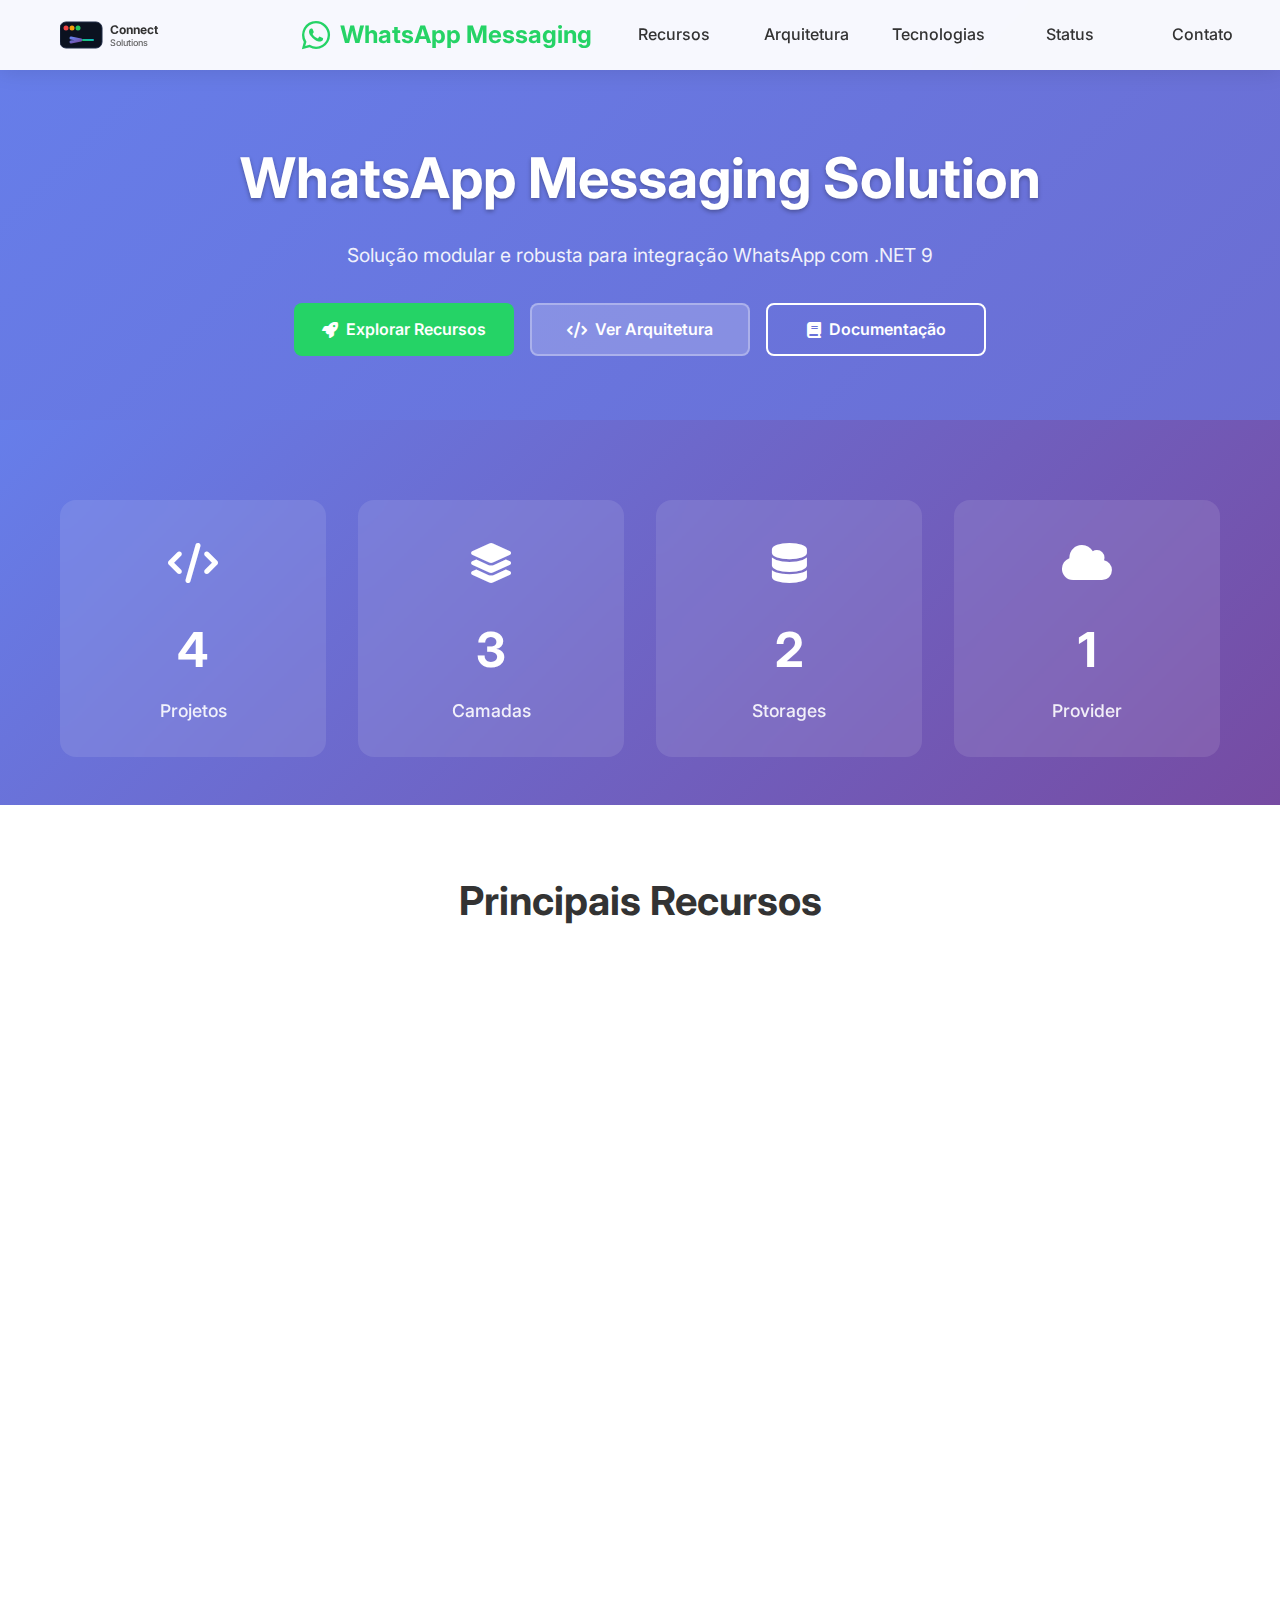
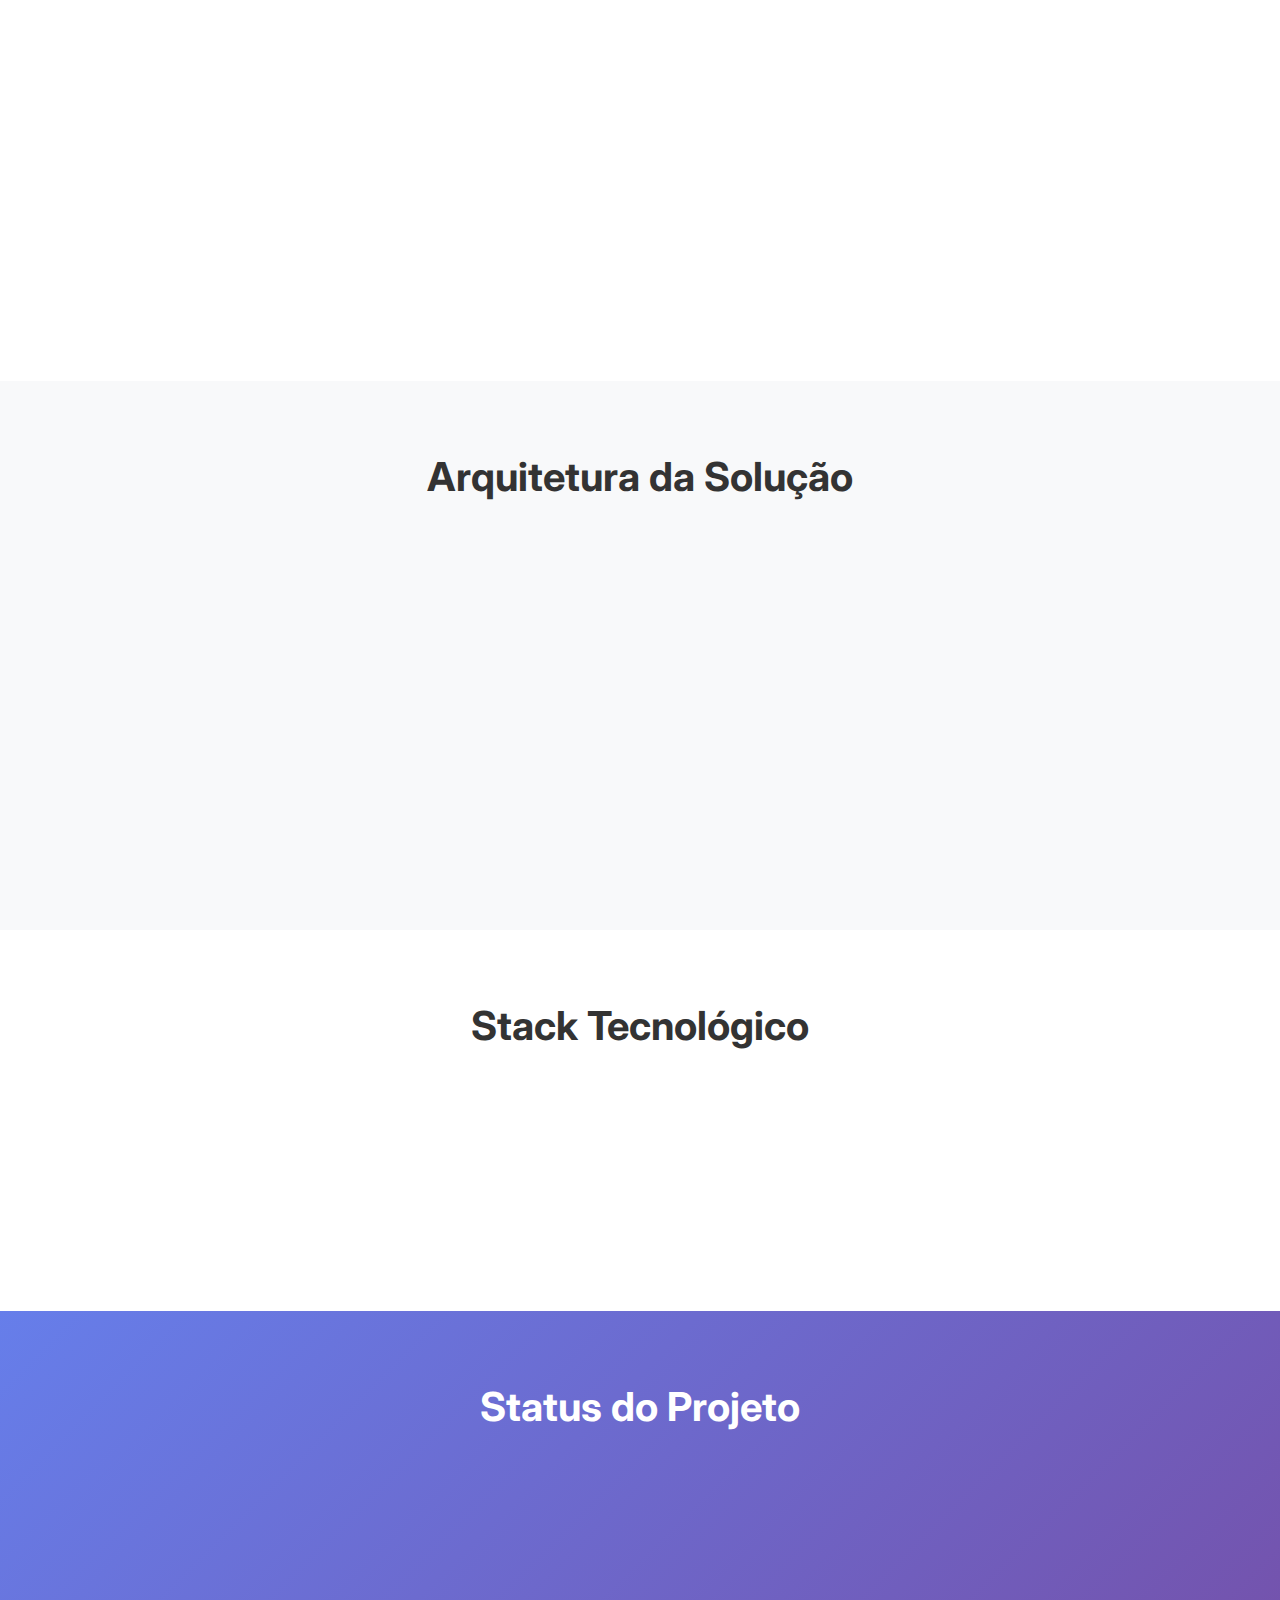
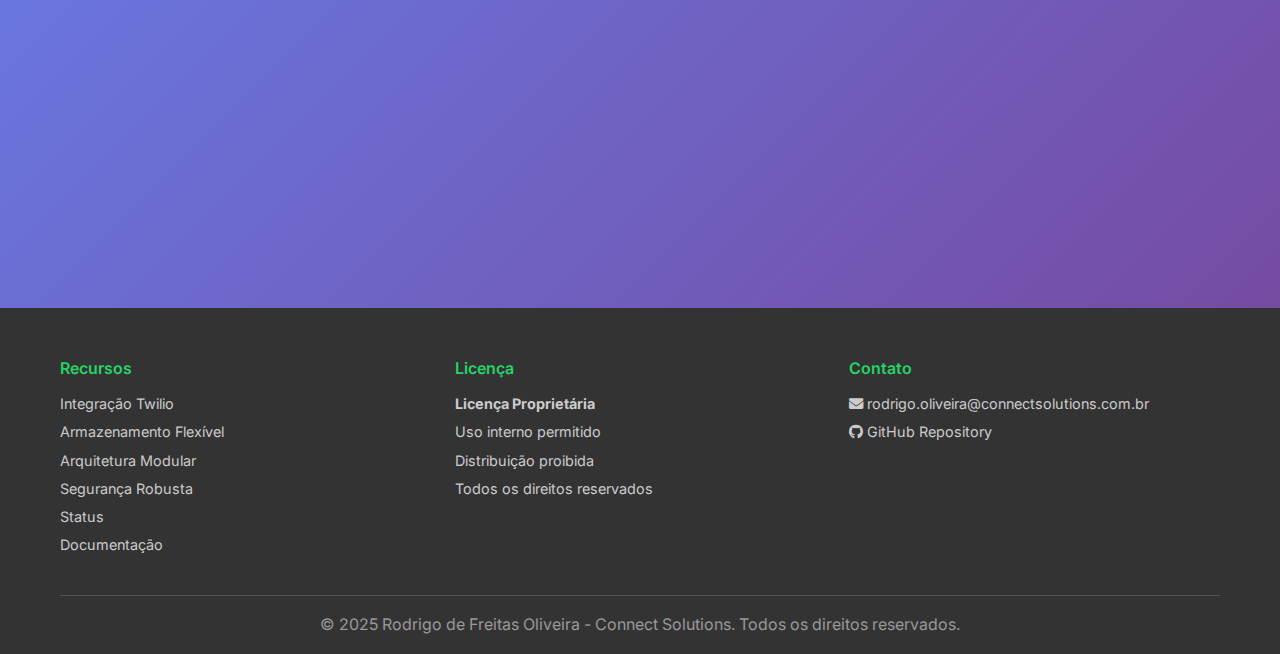
<file: site/index.html>
<!DOCTYPE html>
<html lang="pt-BR">
<head>
    <meta charset="UTF-8">
    <meta name="viewport" content="width=device-width, initial-scale=1.0">
    <title>Connect Solutions - WhatsApp Messaging Solution</title>
    <link rel="icon" href="data:image/svg+xml,<svg xmlns='http://www.w3.org/2000/svg' viewBox='0 0 24 24'><defs><linearGradient id='favGrad1' x1='0' y1='0' x2='1' y2='1'><stop offset='0%' stop-color='%23667eea'/><stop offset='100%' stop-color='%23764ba2'/></linearGradient><linearGradient id='favGrad2' x1='0' y1='1' x2='1' y2='0'><stop offset='0%' stop-color='%2322c55e'/><stop offset='100%' stop-color='%2306b6d4'/></linearGradient></defs><rect x='2' y='4' width='20' height='16' rx='3' fill='%230b1220' stroke='%231f2a44' stroke-width='1'/><circle cx='5' cy='7' r='1.5' fill='%23ef4444'/><circle cx='8' cy='7' r='1.5' fill='%23f59e0b'/><circle cx='11' cy='7' r='1.5' fill='%2322c55e'/><path d='M7 12 L11 13 L7 14' stroke='url(%23favGrad1)' stroke-width='2' fill='none' stroke-linecap='round' stroke-linejoin='round'/><rect x='12' y='12.5' width='6' height='1' rx='0.5' fill='url(%23favGrad2)'/></svg>">
    <link href="https://cdnjs.cloudflare.com/ajax/libs/font-awesome/6.4.0/css/all.min.css" rel="stylesheet">
    <link href="https://fonts.googleapis.com/css2?family=Inter:wght@300;400;500;600;700&display=swap" rel="stylesheet">
    <link href="styles/index.css" rel="stylesheet">
    <link href="styles/connect-solutions.css" rel="stylesheet">
    
    <style>
        * {
            margin: 0;
            padding: 0;
            box-sizing: border-box;
        }

        body {
            font-family: 'Inter', sans-serif;
            line-height: 1.6;
            color: #333;
            background: linear-gradient(135deg, #667eea 0%, #764ba2 100%);
            min-height: 100vh;
        }

        .container {
            max-width: 1200px;
            margin: 0 auto;
            padding: 0 20px;
        }

        /* Header */
        .header {
            background: rgba(255, 255, 255, 0.95);
            backdrop-filter: blur(10px);
            padding: 1rem 0;
            position: sticky;
            top: 0;
            z-index: 100;
            box-shadow: 0 2px 20px rgba(0, 0, 0, 0.1);
        }

        .nav {
            display: flex;
            justify-content: space-between;
            align-items: center;
        }


        .nav-links {
            display: flex;
            gap: 2rem;
            list-style: none;
        }

        .nav-links li {
            min-width: 100px;
            text-align: center;
        }

        .nav-links a {
            text-decoration: none;
            color: #333;
            font-weight: 500;
            transition: color 0.3s ease;
        }

        .nav-links a:hover {
            color: #25D366;
        }

        /* Footer */
        .footer {
            background: #333;
            color: white;
            padding: 3rem 0 1rem;
        }

        .footer-content {
            display: grid;
            grid-template-columns: repeat(3, 1fr);
            gap: 1.5rem;
            margin-bottom: 2rem;
            align-items: start;
        }

        .footer-section h3 {
            margin-bottom: 0.8rem;
            color: #25D366;
            font-size: 1rem;
            font-weight: 600;
        }

        .footer-section p, .footer-section a {
            color: #ccc;
            text-decoration: none;
            line-height: 1.4;
            font-size: 0.9rem;
            margin-bottom: 0.5rem;
        }

        .footer-section a:hover {
            color: #25D366;
        }

        .footer-section .email {
            white-space: nowrap;
            display: inline-block;
            max-width: 100%;
            overflow: visible;
        }
        
        .footer-section p {
            overflow: visible;
        }

        .footer-bottom {
            border-top: 1px solid #555;
            padding-top: 1rem;
            text-align: center;
            color: #999;
        }

        /* Responsive */
        @media (max-width: 768px) {
            .nav-links {
                display: none;
            }
            
            .footer-content {
                grid-template-columns: repeat(2, 1fr);
                gap: 1rem;
            }
            
            .footer-section h3 {
                font-size: 0.9rem;
            }
            
            .footer-section p, .footer-section a {
                font-size: 0.8rem;
            }
        }
        
        @media (max-width: 480px) {
            .footer-content {
                grid-template-columns: 1fr;
                gap: 1rem;
            }
            
            .footer-section h3 {
                font-size: 0.85rem;
            }
            
            .footer-section p, .footer-section a {
                font-size: 0.75rem;
            }
        }

        /* Scroll animations */
        .scroll-reveal {
            opacity: 0;
            transform: translateY(30px);
            transition: all 0.6s ease-out;
        }

        .scroll-reveal.revealed {
            opacity: 1;
            transform: translateY(0);
        }

    </style>
</head>
<body>
    <!-- Header -->
            <header class="header">
                <nav class="nav container">
                    <div class="header-brand">
                        <!-- Logo Connect Solutions -->
                        <svg class="company-logo" xmlns="http://www.w3.org/2000/svg" width="240" height="30" viewBox="0 0 240 30">
                            <defs>
                                <linearGradient id="headerGrad1" x1="0" y1="0" x2="1" y2="1">
                                    <stop offset="0%" stop-color="#667eea"/>
                                    <stop offset="100%" stop-color="#764ba2"/>
                                </linearGradient>
                                <linearGradient id="headerGrad2" x1="0" y1="1" x2="1" y2="0">
                                    <stop offset="0%" stop-color="#22c55e"/>
                                    <stop offset="100%" stop-color="#06b6d4"/>
                                </linearGradient>
                            </defs>
                            <g transform="translate(0,2)">
                                <rect x="0" y="0" width="42" height="26" rx="6" fill="#0b1220" stroke="#1f2a44" stroke-width="1"/>
                                <circle cx="6" cy="6" r="2.5" fill="#ef4444"/>
                                <circle cx="12" cy="6" r="2.5" fill="#f59e0b"/>
                                <circle cx="18" cy="6" r="2.5" fill="#22c55e"/>
                                <path d="M11 16 L21 18 L11 20" stroke="url(#headerGrad1)" stroke-width="3" fill="none" stroke-linecap="round" stroke-linejoin="round"/>
                                <rect x="22" y="17" width="12" height="2" rx="1" fill="url(#headerGrad2)"/>
                            </g>
                            <text x="50" y="14" font-family="Inter, sans-serif" font-size="12" font-weight="700" fill="#333">Connect</text>
                            <text x="50" y="26" font-family="Inter, sans-serif" font-size="9" font-weight="500" fill="#666">Solutions</text>
                        </svg>
                        
                        <!-- Logo WhatsApp Messaging -->
                        <a href="index.html" class="logo">
                            <i class="fab fa-whatsapp"></i>
                            WhatsApp Messaging
                        </a>
                    </div>
            <ul class="nav-links">
    <li><a href="#features">Recursos</a></li>
    <li><a href="#architecture">Arquitetura</a></li>
    <li><a href="#tech">Tecnologias</a></li>
    <li><a href="#status">Status</a></li>
    <li><a href="#contact">Contato</a></li>
</ul>
        </nav>
    </header>

    <!-- Main Content -->
    <main class="main-content">
        <!-- Hero Section -->
<section class="hero">
    <div class="container">
        <h1>WhatsApp Messaging Solution</h1>
        <p>Solução modular e robusta para integração WhatsApp com .NET 9</p>
        <div class="cta-buttons">
            <a href="#features" class="btn btn-primary">
                <i class="fas fa-rocket"></i>
                Explorar Recursos
            </a>
            <a href="#architecture" class="btn btn-secondary">
                <i class="fas fa-code"></i>
                Ver Arquitetura
            </a>
            <a href="documentacao.html" class="btn btn-outline">
                <i class="fas fa-book"></i>
                Documentação
            </a>
        </div>
    </div>
</section>

<!-- Stats Section -->
<section class="stats">
    <div class="container">
        <div class="stats-grid">
            <div class="stat-item scroll-reveal">
                <div class="stat-icon">
                    <i class="fas fa-code"></i>
                </div>
                <div class="stat-number">4</div>
                <div class="stat-label">Projetos</div>
            </div>
            <div class="stat-item scroll-reveal">
                <div class="stat-icon">
                    <i class="fas fa-layer-group"></i>
                </div>
                <div class="stat-number">3</div>
                <div class="stat-label">Camadas</div>
            </div>
            <div class="stat-item scroll-reveal">
                <div class="stat-icon">
                    <i class="fas fa-database"></i>
                </div>
                <div class="stat-number">2</div>
                <div class="stat-label">Storages</div>
            </div>
            <div class="stat-item scroll-reveal">
                <div class="stat-icon">
                    <i class="fas fa-cloud"></i>
                </div>
                <div class="stat-number">1</div>
                <div class="stat-label">Provider</div>
            </div>
        </div>
    </div>
</section>

<!-- Features Section -->
<section id="features" class="features">
    <div class="container">
        <h2 class="section-title">Principais Recursos</h2>
        <div class="features-grid">
            <div class="feature-card scroll-reveal">
                <div class="feature-icon">
                    <i class="fas fa-comments"></i>
                </div>
                <h3>Integração Twilio</h3>
                <p>Integração completa com a API oficial do Twilio para envio e recebimento de mensagens WhatsApp com validação de assinatura e retry policies.</p>
            </div>

            <div class="feature-card scroll-reveal">
                <div class="feature-icon">
                    <i class="fas fa-database"></i>
                </div>
                <h3>Armazenamento Flexível</h3>
                <p>Suporte a múltiplas tecnologias de persistência: Entity Framework Core para ORM completo e Dapper para performance otimizada.</p>
            </div>

            <div class="feature-card scroll-reveal">
                <div class="feature-icon">
                    <i class="fas fa-cogs"></i>
                </div>
                <h3>Arquitetura Modular</h3>
                <p>Design baseado em interfaces com separação clara de responsabilidades, permitindo fácil extensão e manutenção.</p>
            </div>

            <div class="feature-card scroll-reveal">
                <div class="feature-icon">
                    <i class="fas fa-shield-alt"></i>
                </div>
                <h3>Segurança Robusta</h3>
                <p>Validação de assinatura Twilio, tratamento seguro de webhooks e proteção contra acesso não autorizado.</p>
            </div>

            <div class="feature-card scroll-reveal">
                <div class="feature-icon">
                    <i class="fas fa-phone-alt"></i>
                </div>
                <h3>Formatação Inteligente</h3>
                <p>Normalização automática de números de telefone para padrão internacional E.164 com suporte específico ao Brasil.</p>
            </div>

            <div class="feature-card scroll-reveal">
                <div class="feature-icon">
                    <i class="fas fa-tachometer-alt"></i>
                </div>
                <h3>Alta Performance</h3>
                <p>Processamento assíncrono, retry policies com Polly e otimizações para cenários de alta demanda.</p>
            </div>

            <div class="feature-card scroll-reveal">
                <div class="feature-icon">
                    <i class="fas fa-book"></i>
                </div>
                <h3>Documentação Completa</h3>
                <p>Guia técnico detalhado com exemplos de código, arquitetura e implementação para facilitar o entendimento.</p>
                <a href="documentacao.html" target="_blank" class="feature-link">
                    <i class="fas fa-external-link-alt"></i>
                    Ver Documentação
                </a>
            </div>
        </div>
    </div>
</section>

<!-- Architecture Section -->
<section id="architecture" class="architecture">
    <div class="container">
        <h2 class="section-title">Arquitetura da Solução</h2>
        <div class="arch-diagram scroll-reveal">
            <div class="arch-layers">
                <div class="arch-layer">
                    <i class="fas fa-layer-group"></i>
                    <h4>Core - Núcleo da Solução</h4>
                    <span>Interfaces, DTOs, Pipelines e Utilitários</span>
                </div>
                <div class="arch-layer">
                    <i class="fas fa-cloud"></i>
                    <h4>Providers - Integrações Externas</h4>
                    <span>Twilio, Meta Cloud API (futuro)</span>
                </div>
                <div class="arch-layer">
                    <i class="fas fa-database"></i>
                    <h4>Storage - Persistência de Dados</h4>
                    <span>EF Core e Dapper</span>
                </div>
            </div>
        </div>
    </div>
</section>

<!-- Tech Stack Section -->
<section id="tech" class="tech-stack">
    <div class="container">
        <h2 class="section-title">Stack Tecnológico</h2>
        <div class="tech-grid">
            <div class="tech-item scroll-reveal">
                <i class="fab fa-microsoft"></i>
                <h4>.NET 9</h4>
                <p>Framework moderno da Microsoft</p>
            </div>
            <div class="tech-item scroll-reveal">
                <i class="fas fa-database"></i>
                <h4>EF Core</h4>
                <p>ORM completo com migrations</p>
            </div>
            <div class="tech-item scroll-reveal">
                <i class="fas fa-bolt"></i>
                <h4>Dapper</h4>
                <p>Micro-ORM para alta performance</p>
            </div>
            <div class="tech-item scroll-reveal">
                <i class="fas fa-comment-dots"></i>
                <h4>Twilio API</h4>
                <p>Integração oficial WhatsApp</p>
            </div>
            <div class="tech-item scroll-reveal">
                <i class="fas fa-shield-alt"></i>
                <h4>Polly</h4>
                <p>Resilience patterns e retry</p>
            </div>
            <div class="tech-item scroll-reveal">
                <i class="fas fa-server"></i>
                <h4>SQL Server</h4>
                <p>Banco de dados relacional</p>
            </div>
        </div>
    </div>
</section>

<!-- Status Section -->
<section id="status" class="status">
    <div class="container">
        <h2 class="section-title">Status do Projeto</h2>
        <div class="status-grid">
            <div class="status-card scroll-reveal">
                <div class="status-icon">
                    <i class="fas fa-check-circle"></i>
                </div>
                <h3>Implementado</h3>
                <ul>
                    <li>Integração Twilio WhatsApp</li>
                    <li>Arquitetura modular .NET 9</li>
                    <li>Entity Framework Core</li>
                    <li>Dapper para performance</li>
                    <li>Armazenamento flexível</li>
                </ul>
            </div>
            <div class="status-card scroll-reveal">
                <div class="status-icon">
                    <i class="fas fa-shield-alt"></i>
                </div>
                <h3>Segurança</h3>
                <ul>
                    <li>Autenticação robusta</li>
                    <li>Validação de dados</li>
                    <li>Logs de auditoria</li>
                    <li>Tratamento de erros</li>
                    <li>Configuração segura</li>
                </ul>
            </div>
            <div class="status-card scroll-reveal">
                <div class="status-icon">
                    <i class="fas fa-cogs"></i>
                </div>
                <h3>Operacional</h3>
                <ul>
                    <li>Pronto para produção</li>
                    <li>Documentação completa</li>
                    <li>Exemplos de uso</li>
                    <li>Suporte técnico</li>
                    <li>Manutenção contínua</li>
                </ul>
            </div>
        </div>
    </div>
</section>
    </main>

    <!-- Footer -->
    <footer id="contact" class="footer">
        <div class="container">
            <div class="footer-content">
                <div class="footer-section">
                    <h3>Recursos</h3>
                    <p><a href="index.html#features">Integração Twilio</a></p>
                    <p><a href="index.html#features">Armazenamento Flexível</a></p>
                    <p><a href="index.html#features">Arquitetura Modular</a></p>
                    <p><a href="index.html#features">Segurança Robusta</a></p>
                    <p><a href="index.html#status">Status</a></p>
                    <p><a href="documentacao.html">Documentação</a></p>
                </div>
                <div class="footer-section">
                    <h3>Licença</h3>
                    <p><strong>Licença Proprietária</strong></p>
                    <p>Uso interno permitido</p>
                    <p>Distribuição proibida</p>
                    <p>Todos os direitos reservados</p>
                </div>
                <div class="footer-section">
                    <h3>Contato</h3>
                    <p><i class="fas fa-envelope"></i> <span class="email">rodrigo.oliveira@connectsolutions.com.br</span></p>
                    <p><i class="fab fa-github"></i> <a href="https://github.com/rudrigando/whats-app-messaging" target="_blank">GitHub Repository</a></p>
                </div>
            </div>
            <div class="footer-bottom">
                <p>&copy; 2025 Rodrigo de Freitas Oliveira - Connect Solutions. Todos os direitos reservados.</p>
            </div>
        </div>
    </footer>

    <script>
        // Scroll reveal animation
        const observerOptions = {
            threshold: 0.1,
            rootMargin: '0px 0px -50px 0px'
        };

        const observer = new IntersectionObserver((entries) => {
            entries.forEach(entry => {
                if (entry.isIntersecting) {
                    entry.target.classList.add('revealed');
                }
            });
        }, observerOptions);

        document.querySelectorAll('.scroll-reveal').forEach(el => {
            observer.observe(el);
        });

        // Smooth scrolling for navigation links
        document.querySelectorAll('a[href^="#"]').forEach(anchor => {
            anchor.addEventListener('click', function (e) {
                e.preventDefault();
                const target = document.querySelector(this.getAttribute('href'));
                if (target) {
                    target.scrollIntoView({
                        behavior: 'smooth',
                        block: 'start'
                    });
                }
            });
        });

        // Add active class to navigation links
        window.addEventListener('scroll', () => {
            const sections = document.querySelectorAll('section[id]');
            const navLinks = document.querySelectorAll('.nav-links a');
            
            let current = '';
            sections.forEach(section => {
                const sectionTop = section.offsetTop;
                const sectionHeight = section.clientHeight;
                if (scrollY >= (sectionTop - 200)) {
                    current = section.getAttribute('id');
                }
            });

            navLinks.forEach(link => {
                link.classList.remove('active');
                if (link.getAttribute('href') === `#${current}`) {
                    link.classList.add('active');
                }
            });
        });

        
    </script>
</body>
</html>
</file>
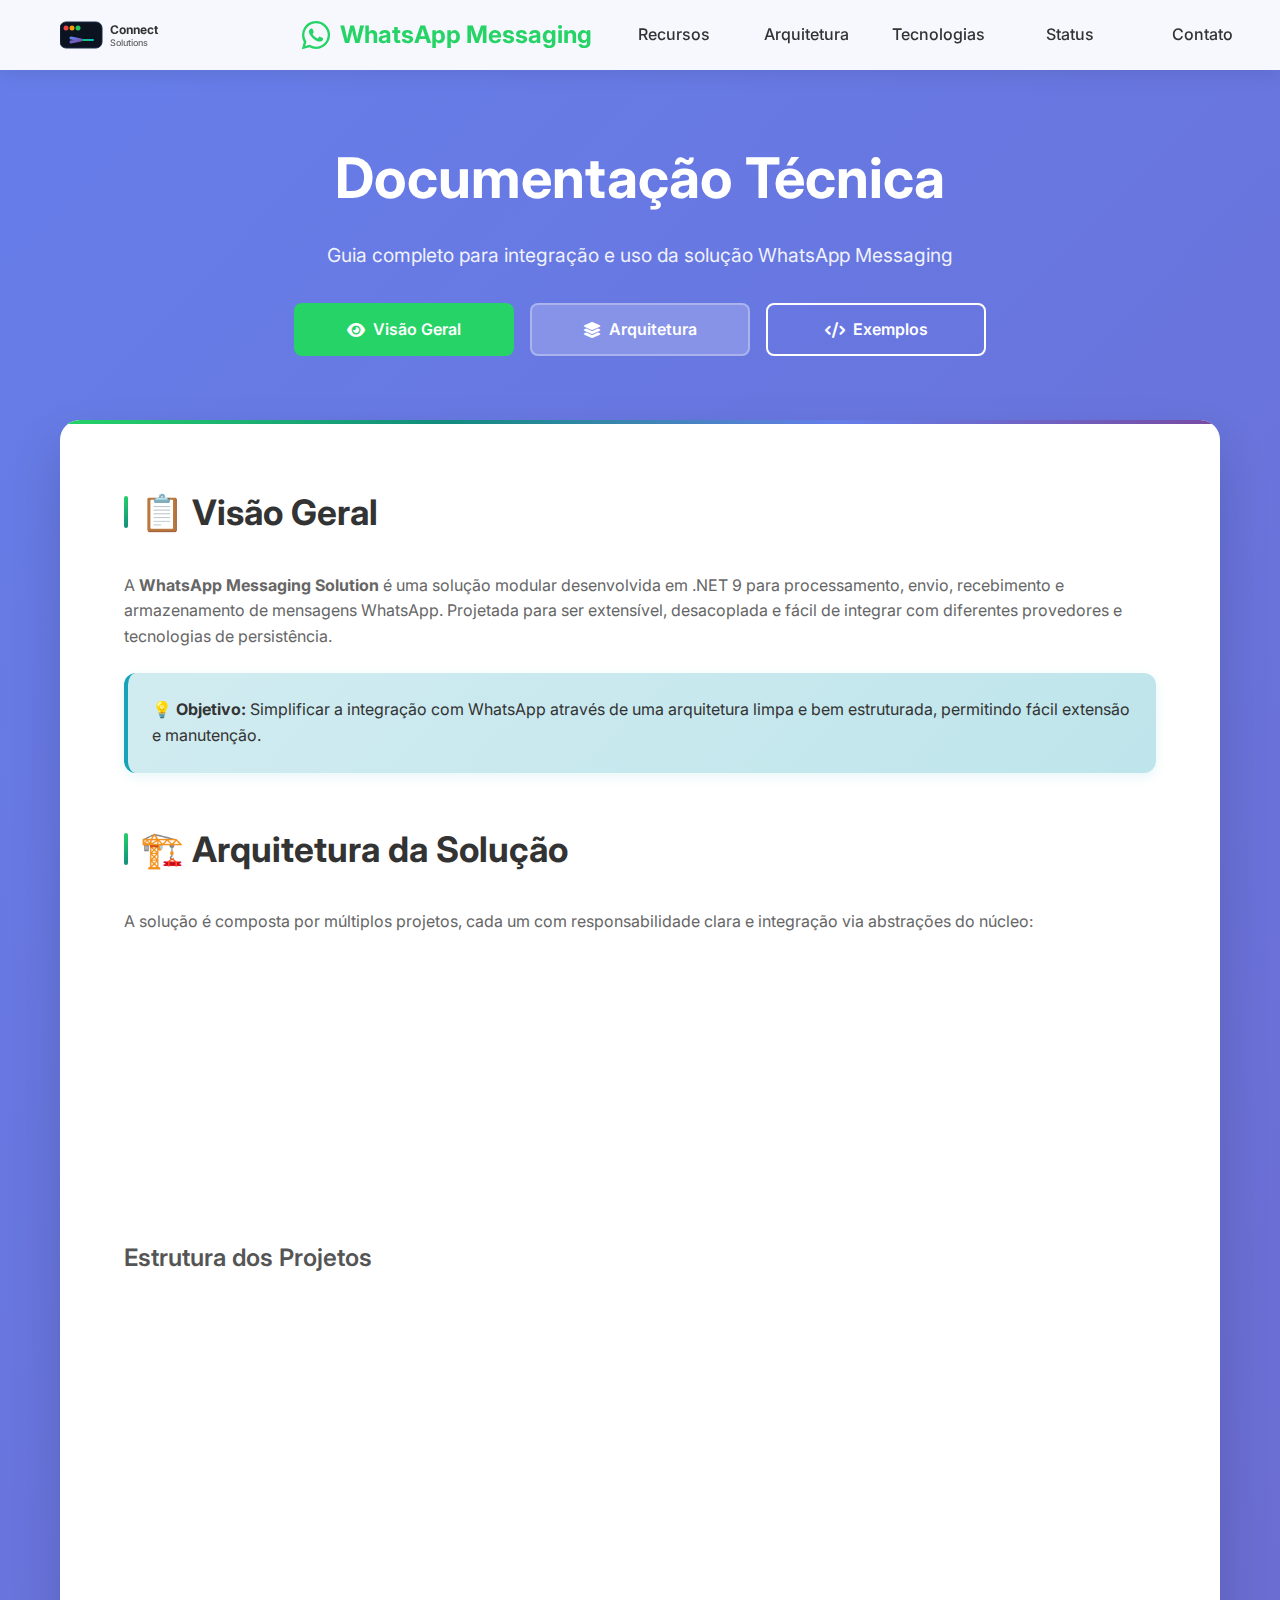
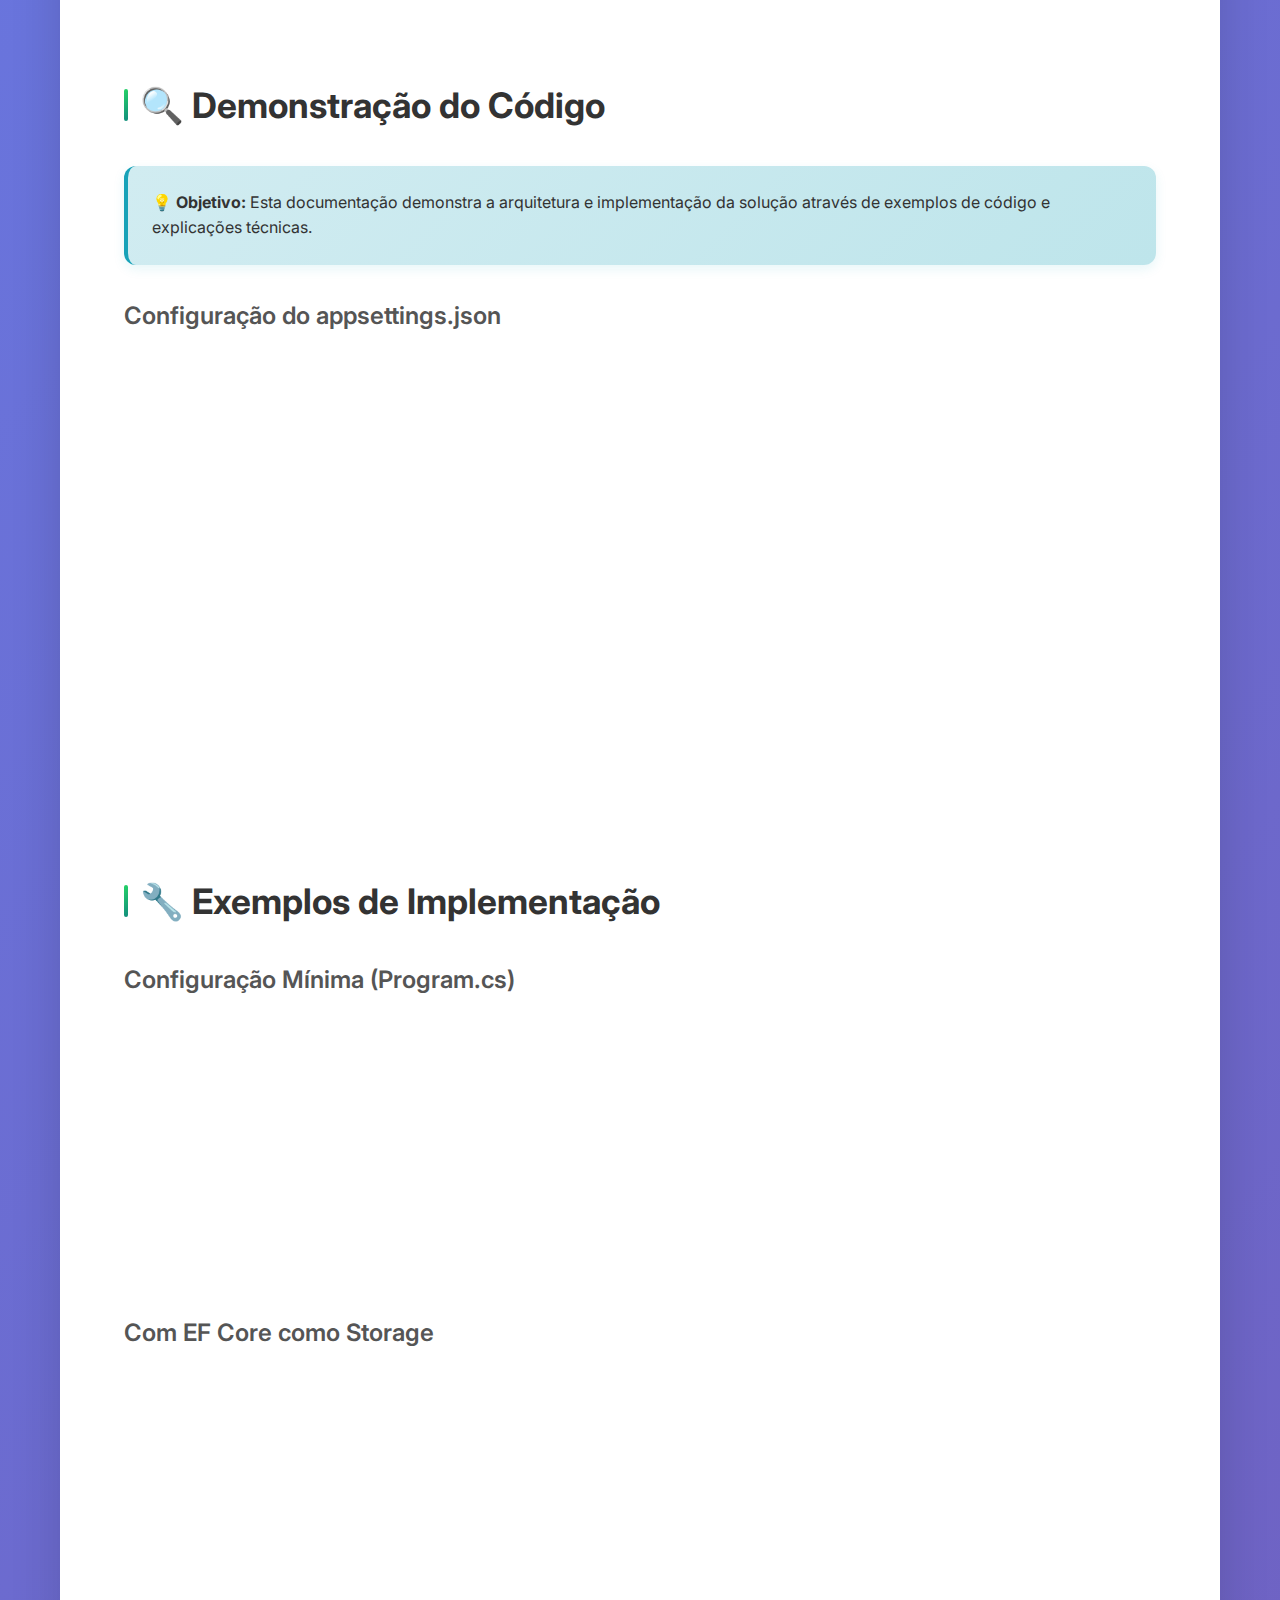
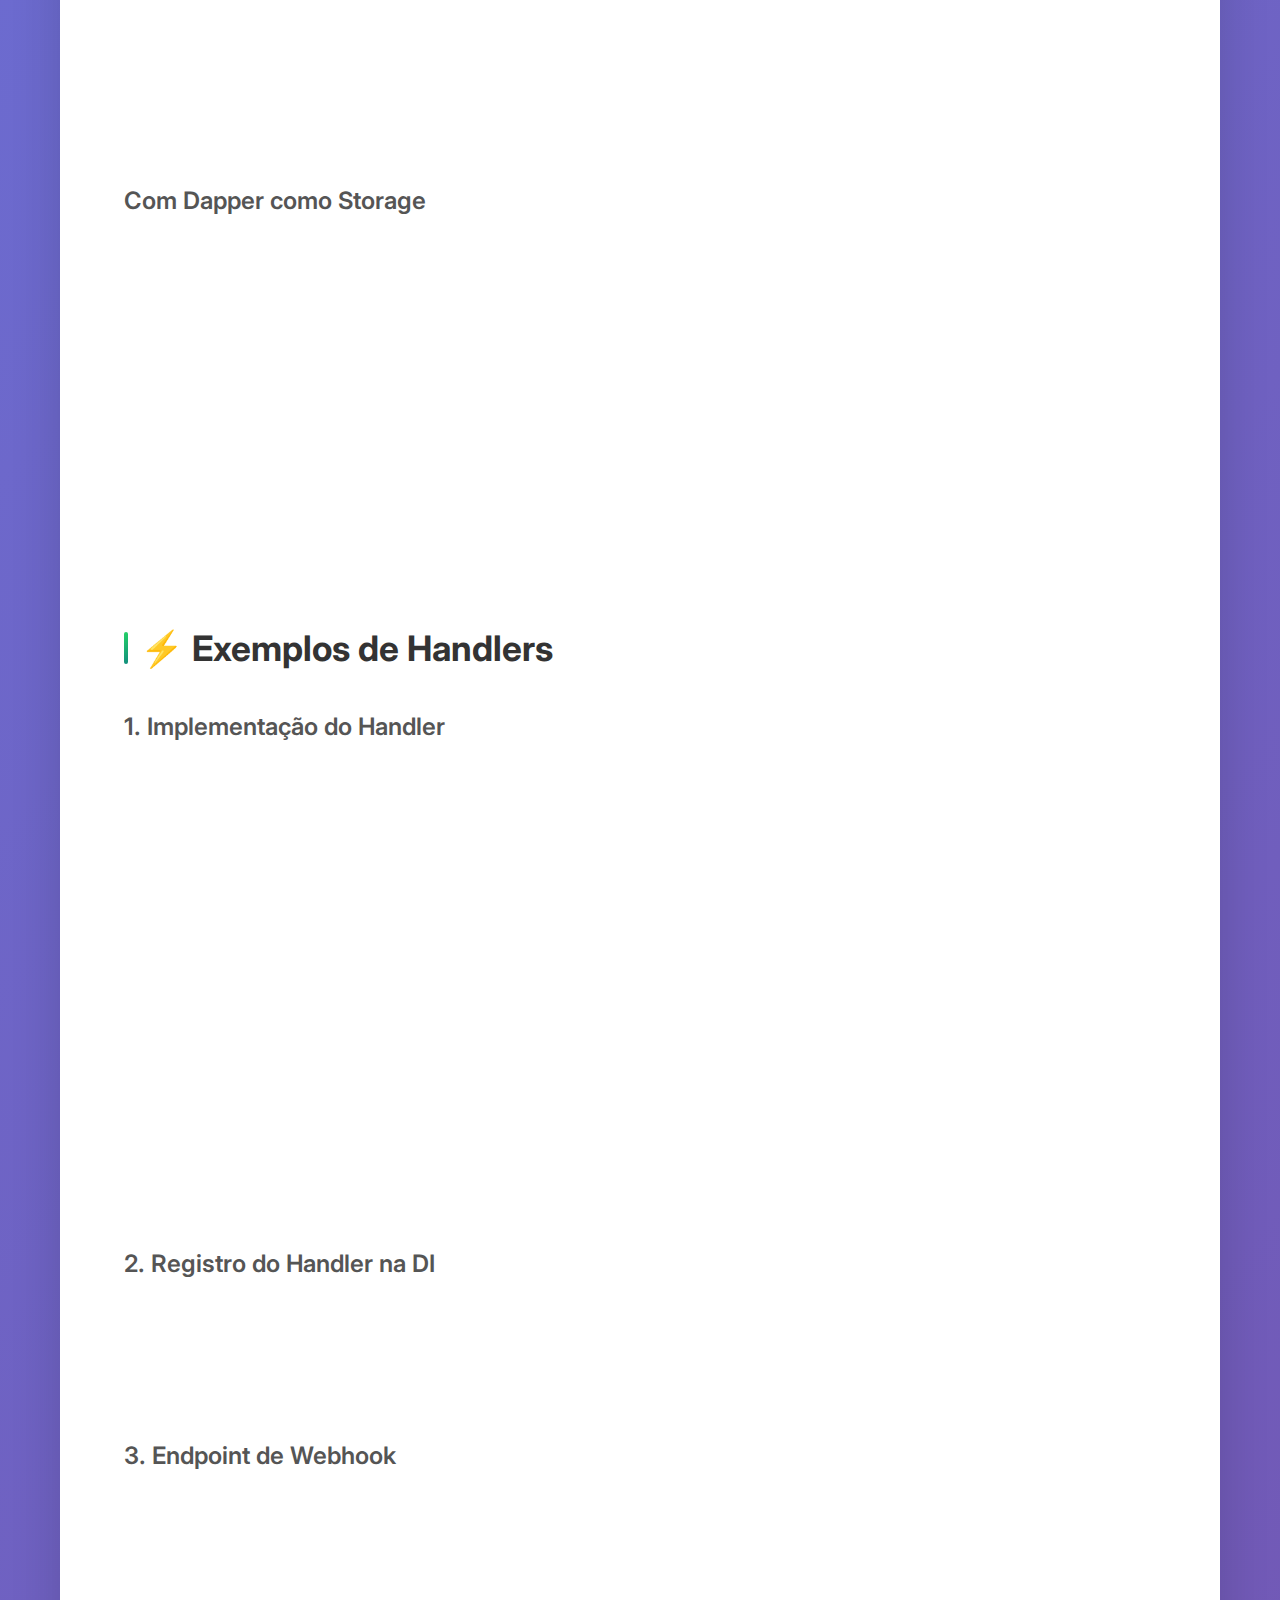
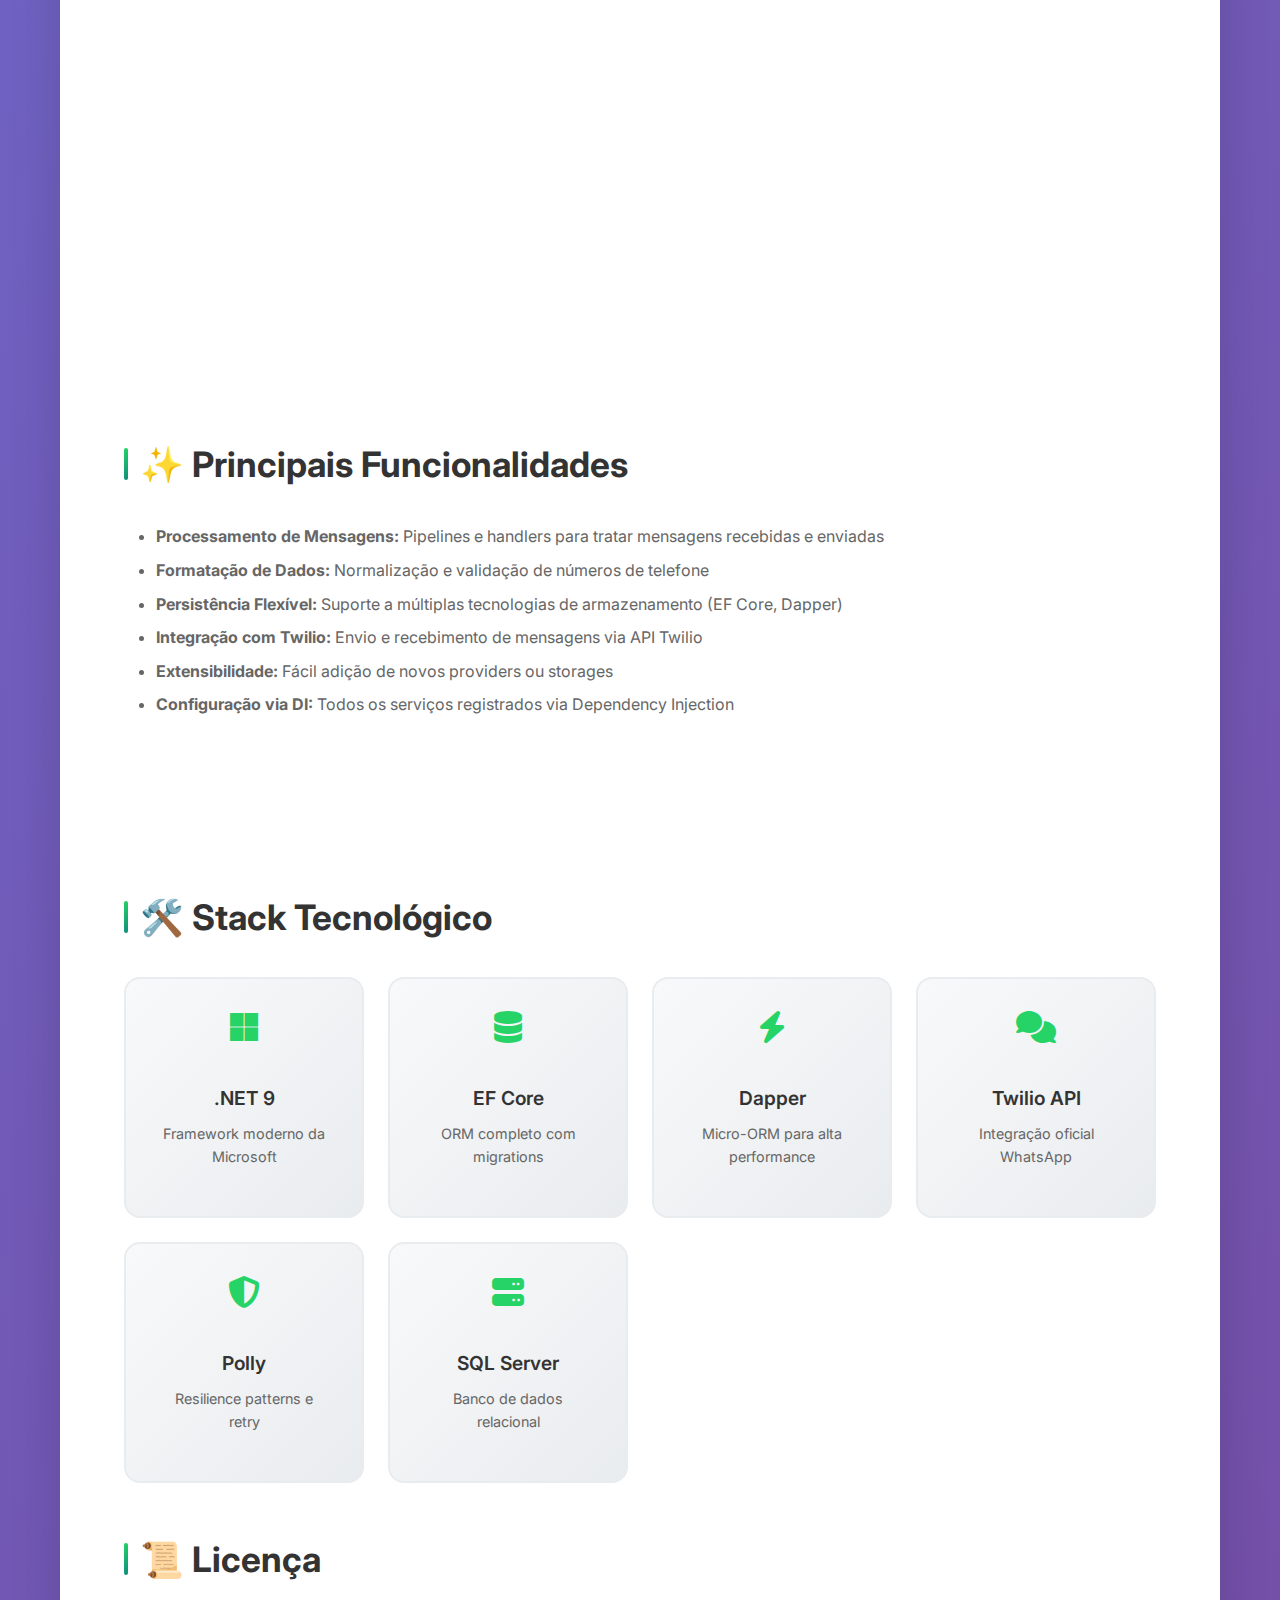
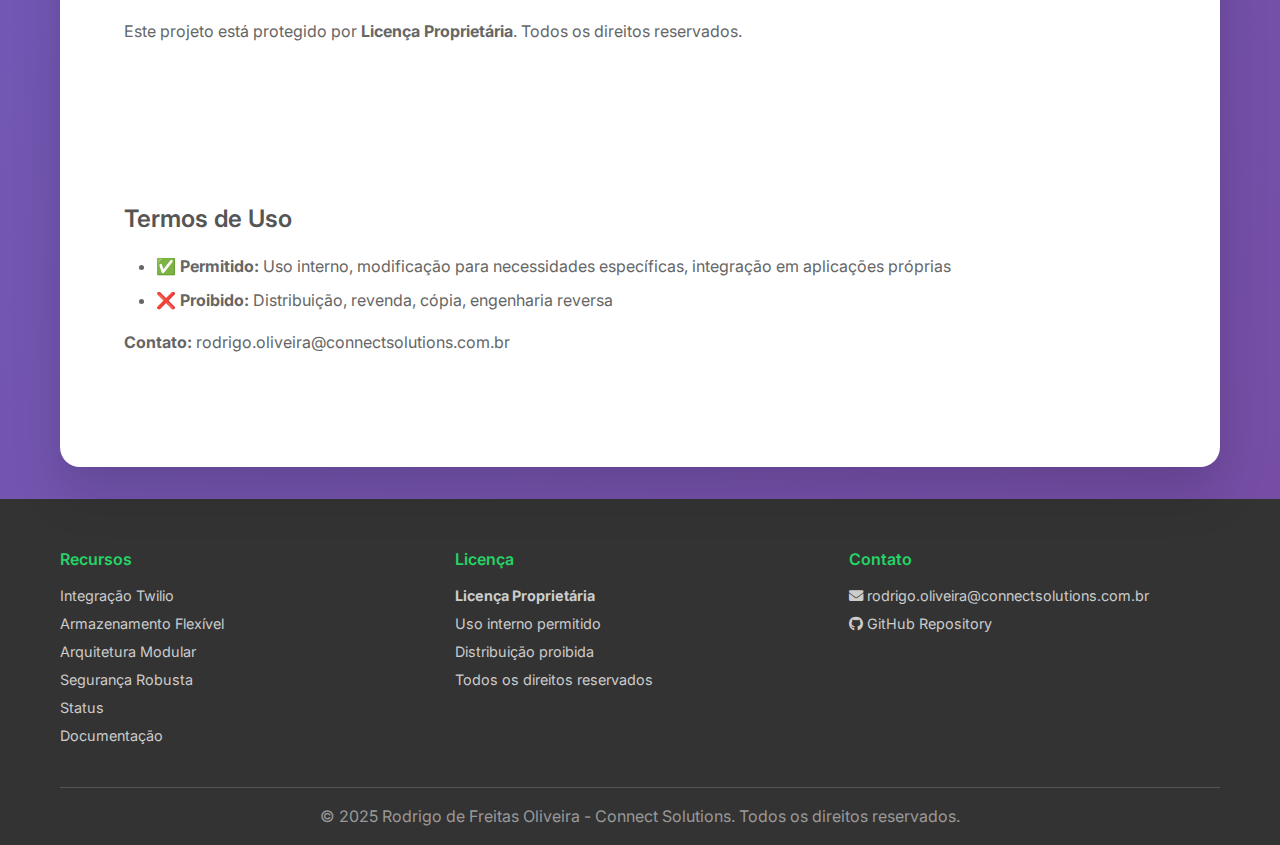
<file: site/documentacao.html>
<!DOCTYPE html>
<html lang="pt-BR">
<head>
    <meta charset="UTF-8">
    <meta name="viewport" content="width=device-width, initial-scale=1.0">
    <title>Documentação Técnica - WhatsApp Messaging Solution</title>
    <link rel="icon" href="data:image/svg+xml,<svg xmlns='http://www.w3.org/2000/svg' viewBox='0 0 24 24'><defs><linearGradient id='favGrad1' x1='0' y1='0' x2='1' y2='1'><stop offset='0%' stop-color='%23667eea'/><stop offset='100%' stop-color='%23764ba2'/></linearGradient><linearGradient id='favGrad2' x1='0' y1='1' x2='1' y2='0'><stop offset='0%' stop-color='%2322c55e'/><stop offset='100%' stop-color='%2306b6d4'/></linearGradient></defs><rect x='2' y='4' width='20' height='16' rx='3' fill='%230b1220' stroke='%231f2a44' stroke-width='1'/><circle cx='5' cy='7' r='1.5' fill='%23ef4444'/><circle cx='8' cy='7' r='1.5' fill='%23f59e0b'/><circle cx='11' cy='7' r='1.5' fill='%2322c55e'/><path d='M7 12 L11 13 L7 14' stroke='url(%23favGrad1)' stroke-width='2' fill='none' stroke-linecap='round' stroke-linejoin='round'/><rect x='12' y='12.5' width='6' height='1' rx='0.5' fill='url(%23favGrad2)'/></svg>">
    <link href="https://cdnjs.cloudflare.com/ajax/libs/font-awesome/6.4.0/css/all.min.css" rel="stylesheet">
    <link href="https://fonts.googleapis.com/css2?family=Inter:wght@300;400;500;600;700&display=swap" rel="stylesheet">
    <link href="styles/documentacao.css" rel="stylesheet">
    <link href="styles/connect-solutions.css" rel="stylesheet">
    
    <style>
        * {
            margin: 0;
            padding: 0;
            box-sizing: border-box;
        }

        body {
            font-family: 'Inter', sans-serif;
            line-height: 1.6;
            color: #333;
            background: linear-gradient(135deg, #667eea 0%, #764ba2 100%);
            min-height: 100vh;
        }

        .container {
            max-width: 1200px;
            margin: 0 auto;
            padding: 0 20px;
        }

        /* Header */
        .header {
            background: rgba(255, 255, 255, 0.95);
            backdrop-filter: blur(10px);
            padding: 1rem 0;
            position: sticky;
            top: 0;
            z-index: 100;
            box-shadow: 0 2px 20px rgba(0, 0, 0, 0.1);
        }

        .nav {
            display: flex;
            justify-content: space-between;
            align-items: center;
        }


        .nav-links {
            display: flex;
            gap: 2rem;
            list-style: none;
        }

        .nav-links li {
            min-width: 100px;
            text-align: center;
        }

        .nav-links a {
            text-decoration: none;
            color: #333;
            font-weight: 500;
            transition: color 0.3s ease;
        }

        .nav-links a:hover {
            color: #25D366;
        }

        /* Footer */
        .footer {
            background: #333;
            color: white;
            padding: 3rem 0 1rem;
        }

        .footer-content {
            display: grid;
            grid-template-columns: repeat(3, 1fr);
            gap: 1.5rem;
            margin-bottom: 2rem;
            align-items: start;
        }

        .footer-section h3 {
            margin-bottom: 0.8rem;
            color: #25D366;
            font-size: 1rem;
            font-weight: 600;
        }

        .footer-section p, .footer-section a {
            color: #ccc;
            text-decoration: none;
            line-height: 1.4;
            font-size: 0.9rem;
            margin-bottom: 0.5rem;
        }

        .footer-section a:hover {
            color: #25D366;
        }

        .footer-section .email {
            white-space: nowrap;
            display: inline-block;
            max-width: 100%;
            overflow: visible;
        }
        
        .footer-section p {
            overflow: visible;
        }

        .footer-bottom {
            border-top: 1px solid #555;
            padding-top: 1rem;
            text-align: center;
            color: #999;
        }

        /* Responsive */
        @media (max-width: 768px) {
            .nav-links {
                display: none;
            }
            
            .footer-content {
                grid-template-columns: repeat(2, 1fr);
                gap: 1rem;
            }
            
            .footer-section h3 {
                font-size: 0.9rem;
            }
            
            .footer-section p, .footer-section a {
                font-size: 0.8rem;
            }
        }
        
        @media (max-width: 480px) {
            .footer-content {
                grid-template-columns: 1fr;
                gap: 1rem;
            }
            
            .footer-section h3 {
                font-size: 0.85rem;
            }
            
            .footer-section p, .footer-section a {
                font-size: 0.75rem;
            }
        }

        /* Scroll animations */
        .scroll-reveal {
            opacity: 0;
            transform: translateY(30px);
            transition: all 0.6s ease-out;
        }

        .scroll-reveal.revealed {
            opacity: 1;
            transform: translateY(0);
        }

    </style>
</head>
<body>
    <!-- Header -->
    <header class="header">
        <nav class="nav container">
            <div class="header-brand">
                <!-- Logo Connect Solutions -->
                <svg class="company-logo" xmlns="http://www.w3.org/2000/svg" width="240" height="30" viewBox="0 0 240 30">
                    <defs>
                        <linearGradient id="headerGrad1" x1="0" y1="0" x2="1" y2="1">
                            <stop offset="0%" stop-color="#667eea"/>
                            <stop offset="100%" stop-color="#764ba2"/>
                        </linearGradient>
                        <linearGradient id="headerGrad2" x1="0" y1="1" x2="1" y2="0">
                            <stop offset="0%" stop-color="#22c55e"/>
                            <stop offset="100%" stop-color="#06b6d4"/>
                        </linearGradient>
                    </defs>
                    <g transform="translate(0,2)">
                        <rect x="0" y="0" width="42" height="26" rx="6" fill="#0b1220" stroke="#1f2a44" stroke-width="1"/>
                        <circle cx="6" cy="6" r="2.5" fill="#ef4444"/>
                        <circle cx="12" cy="6" r="2.5" fill="#f59e0b"/>
                        <circle cx="18" cy="6" r="2.5" fill="#22c55e"/>
                        <path d="M11 16 L21 18 L11 20" stroke="url(#headerGrad1)" stroke-width="3" fill="none" stroke-linecap="round" stroke-linejoin="round"/>
                        <rect x="22" y="17" width="12" height="2" rx="1" fill="url(#headerGrad2)"/>
                    </g>
                    <text x="50" y="14" font-family="Inter, sans-serif" font-size="12" font-weight="700" fill="#333">Connect</text>
                    <text x="50" y="26" font-family="Inter, sans-serif" font-size="9" font-weight="500" fill="#666">Solutions</text>
                </svg>
                
                <!-- Logo WhatsApp Messaging -->
                <a href="index.html" class="logo">
                    <i class="fab fa-whatsapp"></i>
                    WhatsApp Messaging
                </a>
            </div>
            <ul class="nav-links">
    <li><a href="index.html#features">Recursos</a></li>
    <li><a href="index.html#architecture">Arquitetura</a></li>
    <li><a href="index.html#tech">Tecnologias</a></li>
    <li><a href="index.html#status">Status</a></li>
    <li><a href="index.html#contact">Contato</a></li>
</ul>
        </nav>
    </header>

    <!-- Main Content -->
    <main class="main-content">
        <div class="container">
    <div class="doc-header">
        <h1>Documentação Técnica</h1>
        <p>Guia completo para integração e uso da solução WhatsApp Messaging</p>
        <div class="doc-nav-buttons">
            <a href="#visao-geral" class="btn btn-primary">
                <i class="fas fa-eye"></i>
                Visão Geral
            </a>
            <a href="#arquitetura" class="btn btn-secondary">
                <i class="fas fa-layer-group"></i>
                Arquitetura
            </a>
            <a href="#exemplos" class="btn btn-outline">
                <i class="fas fa-code"></i>
                Exemplos
            </a>
        </div>
    </div>

    <div class="doc-content">
        <!-- Visão Geral -->
        <section id="visao-geral" class="doc-section">
            <h2>📋 Visão Geral</h2>
            <p>A <strong>WhatsApp Messaging Solution</strong> é uma solução modular desenvolvida em .NET 9 para processamento, envio, recebimento e armazenamento de mensagens WhatsApp. Projetada para ser extensível, desacoplada e fácil de integrar com diferentes provedores e tecnologias de persistência.</p>
            
            <div class="info scroll-reveal">
                <strong>💡 Objetivo:</strong> Simplificar a integração com WhatsApp através de uma arquitetura limpa e bem estruturada, permitindo fácil extensão e manutenção.
            </div>
        </section>

        <!-- Arquitetura -->
        <section id="arquitetura" class="doc-section">
            <h2>🏗️ Arquitetura da Solução</h2>
            <p>A solução é composta por múltiplos projetos, cada um com responsabilidade clara e integração via abstrações do núcleo:</p>

            <div class="tech-grid">
                <div class="tech-item scroll-reveal">
                    <i class="fas fa-layer-group"></i>
                    <h4>Core</h4>
                    <p>Núcleo da solução com interfaces, DTOs, pipelines e utilitários</p>
                </div>
                <div class="tech-item scroll-reveal">
                    <i class="fas fa-cloud"></i>
                    <h4>Providers</h4>
                    <p>Integrações externas (Twilio, Meta Cloud API)</p>
                </div>
                <div class="tech-item scroll-reveal">
                    <i class="fas fa-database"></i>
                    <h4>Storage</h4>
                    <p>Persistência de dados (EF Core e Dapper)</p>
                </div>
            </div>

            <h3>Estrutura dos Projetos</h3>
            <div class="code-block scroll-reveal">
<pre>src/
├── Core/
│   └── WhatsApp.Messaging.Core/
├── Storage/
│   ├── EFCore/
│   │   └── WhatsApp.Messaging.Storage.EFCore/
│   └── Dapper/
│       └── WhatsApp.Messaging.Storage.Dapper/
└── Providers/
    └── Twilio/
        └── WhatsApp.Messaging.Twilio/</pre>
            </div>
        </section>

        <!-- Demonstração -->
        <section class="doc-section">
            <h2>🔍 Demonstração do Código</h2>
            
            <div class="info">
                <strong>💡 Objetivo:</strong> Esta documentação demonstra a arquitetura e implementação da solução através de exemplos de código e explicações técnicas.
            </div>

            <h3>Configuração do appsettings.json</h3>
            <div class="code-block scroll-reveal">
<pre>{
  "Twilio": {
    "AccountSid": "ACxxxxxxxx...",
    "AuthToken": "your_auth_token",
    "FromNumber": "whatsapp:+14155238886",
    "ContentTemplates": {
      "confirmacao_atendimento": {
        "sid": "HX1111111111111111111111111111111",
        "locale": "pt_BR",
        "defaults": { "empresa": "Sensia" }
      }
    }
  },
  "ConnectionStrings": {
    "WhatsApp": "Server=.;Database=WhatsAppDb;Trusted_Connection=True;TrustServerCertificate=True"
  }
}</pre>
            </div>
        </section>

        <!-- Exemplos de Implementação -->
        <section id="exemplos" class="doc-section">
            <h2>🔧 Exemplos de Implementação</h2>

            <h3>Configuração Mínima (Program.cs)</h3>
            <div class="code-block scroll-reveal">
<pre>using WhatsApp.Messaging.Twilio.DependencyInjection;

var builder = WebApplication.CreateBuilder(args);

builder.Services.AddWhatsAppMessagingTwilio(builder.Configuration);

var app = builder.Build();
app.Run();</pre>
            </div>

            <h3>Com EF Core como Storage</h3>
            <div class="code-block scroll-reveal">
<pre>using Microsoft.EntityFrameworkCore;
using WhatsApp.Messaging.Twilio.DependencyInjection;
using WhatsApp.Messaging.Storage.EFCore.DependencyInjection;

var builder = WebApplication.CreateBuilder(args);

builder.Services
    .AddWhatsAppMessagingTwilio(builder.Configuration)
    .AddWhatsAppEfStorage(db =>
        db.UseSqlServer(builder.Configuration.GetConnectionString("WhatsApp")));

var app = builder.Build();
app.Run();</pre>
            </div>

            <h3>Com Dapper como Storage</h3>
            <div class="code-block scroll-reveal">
<pre>using WhatsApp.Messaging.Twilio.DependencyInjection;
using WhatsApp.Messaging.Storage.Dapper.DependencyInjection;

var builder = WebApplication.CreateBuilder(args);

builder.Services
    .AddWhatsAppMessagingTwilio(builder.Configuration)
    .AddWhatsAppDapperStorage(builder.Configuration.GetConnectionString("WhatsApp"));

var app = builder.Build();
app.Run();</pre>
            </div>
        </section>

        <!-- Exemplos de Handlers -->
        <section class="doc-section">
            <h2>⚡ Exemplos de Handlers</h2>

            <h3>1. Implementação do Handler</h3>
            <div class="code-block scroll-reveal">
<pre>using WhatsApp.Messaging.Core;
using WhatsApp.Messaging.Twilio.Sending;

public class MeuHandler : IIncomingMessageHandler
{
    private readonly ITwilioTemplateSender _tpl;
    public MeuHandler(ITwilioTemplateSender tpl) => _tpl = tpl;

    public Task&lt;bool&gt; HandleAsync(IncomingMessage msg, CancellationToken ct) =>
        _tpl.SendTemplateAsync(
            key: "confirmacao_atendimento",
            to: msg.From,
            variables: new Dictionary&lt;string, object&gt; { ["nome"] = "Carla" },
            ct: ct
        ).ContinueWith(_ => true, ct);
}</pre>
            </div>

            <h3>2. Registro do Handler na DI</h3>
            <div class="code-block scroll-reveal">
<pre>builder.Services.AddSingleton&lt;IIncomingMessageHandler, MeuHandler&gt;();</pre>
            </div>

            <h3>3. Endpoint de Webhook</h3>
            <div class="code-block scroll-reveal">
<pre>using WhatsApp.Messaging.Core;

app.MapPost("/webhooks/whatsapp", async (HttpRequest req, IWebhookParser parser, IIncomingMessagePipeline pipeline) =>
{
    var form    = (await req.ReadFormAsync()).ToDictionary(k => k.Key, v => v.Value.ToString());
    var headers = req.Headers.ToDictionary(h => h.Key, h => h.Value.ToString(), StringComparer.OrdinalIgnoreCase);
    var query   = req.Query.ToDictionary(q => q.Key, q => q.Value.ToString(), StringComparer.OrdinalIgnoreCase);

    var wh = new WebhookRequest { Headers = headers, Query = query, Form = form, Body = req.Body };
    if (!parser.CanParse(wh)) return Results.BadRequest("Invalid webhook provider");

    var msg = await parser.ParseAsync(wh, req.HttpContext.RequestAborted);
    await pipeline.DispatchAsync(msg, req.HttpContext.RequestAborted);
    return Results.Ok();
});</pre>
            </div>
        </section>

        <!-- Principais Funcionalidades -->
        <section class="doc-section">
            <h2>✨ Principais Funcionalidades</h2>
            
            <ul>
                <li><strong>Processamento de Mensagens:</strong> Pipelines e handlers para tratar mensagens recebidas e enviadas</li>
                <li><strong>Formatação de Dados:</strong> Normalização e validação de números de telefone</li>
                <li><strong>Persistência Flexível:</strong> Suporte a múltiplas tecnologias de armazenamento (EF Core, Dapper)</li>
                <li><strong>Integração com Twilio:</strong> Envio e recebimento de mensagens via API Twilio</li>
                <li><strong>Extensibilidade:</strong> Fácil adição de novos providers ou storages</li>
                <li><strong>Configuração via DI:</strong> Todos os serviços registrados via Dependency Injection</li>
            </ul>

            <div class="highlight scroll-reveal">
                <strong>🎯 Destaque:</strong> A arquitetura modular permite que você escolha apenas os componentes necessários para seu projeto, mantendo a solução leve e eficiente.
            </div>
        </section>

        <!-- Tecnologias -->
        <section class="doc-section">
            <h2>🛠️ Stack Tecnológico</h2>
            
            <div class="tech-grid">
                <div class="tech-item">
                    <i class="fab fa-microsoft"></i>
                    <h4>.NET 9</h4>
                    <p>Framework moderno da Microsoft</p>
                </div>
                <div class="tech-item">
                    <i class="fas fa-database"></i>
                    <h4>EF Core</h4>
                    <p>ORM completo com migrations</p>
                </div>
                <div class="tech-item">
                    <i class="fas fa-bolt"></i>
                    <h4>Dapper</h4>
                    <p>Micro-ORM para alta performance</p>
                </div>
                <div class="tech-item">
                    <i class="fas fa-comments"></i>
                    <h4>Twilio API</h4>
                    <p>Integração oficial WhatsApp</p>
                </div>
                <div class="tech-item">
                    <i class="fas fa-shield-alt"></i>
                    <h4>Polly</h4>
                    <p>Resilience patterns e retry</p>
                </div>
                <div class="tech-item">
                    <i class="fas fa-server"></i>
                    <h4>SQL Server</h4>
                    <p>Banco de dados relacional</p>
                </div>
            </div>
        </section>

        <!-- Licença -->
        <section class="doc-section">
            <h2>📜 Licença</h2>
            <p>Este projeto está protegido por <strong>Licença Proprietária</strong>. Todos os direitos reservados.</p>
            
            <div class="warning scroll-reveal">
                <strong>⚠️ Importante:</strong> Este software é propriedade exclusiva de Rodrigo de Freitas Oliveira e está protegido pelas leis de direitos autorais e propriedade intelectual.
            </div>

            <h3>Termos de Uso</h3>
            <ul>
                <li><strong>✅ Permitido:</strong> Uso interno, modificação para necessidades específicas, integração em aplicações próprias</li>
                <li><strong>❌ Proibido:</strong> Distribuição, revenda, cópia, engenharia reversa</li>
            </ul>

            <p><strong>Contato:</strong> rodrigo.oliveira@connectsolutions.com.br</p>
        </section>
    </div>
</div>
    </main>

    <!-- Footer -->
    <footer id="contact" class="footer">
        <div class="container">
            <div class="footer-content">
                <div class="footer-section">
                    <h3>Recursos</h3>
                    <p><a href="index.html#features">Integração Twilio</a></p>
                    <p><a href="index.html#features">Armazenamento Flexível</a></p>
                    <p><a href="index.html#features">Arquitetura Modular</a></p>
                    <p><a href="index.html#features">Segurança Robusta</a></p>
                    <p><a href="index.html#status">Status</a></p>
                    <p><a href="documentacao.html" target="_blank">Documentação</a></p>
                </div>
                <div class="footer-section">
                    <h3>Licença</h3>
                    <p><strong>Licença Proprietária</strong></p>
                    <p>Uso interno permitido</p>
                    <p>Distribuição proibida</p>
                    <p>Todos os direitos reservados</p>
                </div>
                <div class="footer-section">
                    <h3>Contato</h3>
                    <p><i class="fas fa-envelope"></i> <span class="email">rodrigo.oliveira@connectsolutions.com.br</span></p>
                    <p><i class="fab fa-github"></i> <a href="https://github.com/rudrigando/whats-app-messaging" target="_blank">GitHub Repository</a></p>
                </div>
            </div>
            <div class="footer-bottom">
                <p>&copy; 2025 Rodrigo de Freitas Oliveira - Connect Solutions. Todos os direitos reservados.</p>
            </div>
        </div>
    </footer>

    <script>
        // Scroll reveal animation
        const observerOptions = {
            threshold: 0.1,
            rootMargin: '0px 0px -50px 0px'
        };

        const observer = new IntersectionObserver((entries) => {
            entries.forEach(entry => {
                if (entry.isIntersecting) {
                    entry.target.classList.add('revealed');
                }
            });
        }, observerOptions);

        document.querySelectorAll('.scroll-reveal').forEach(el => {
            observer.observe(el);
        });

        // Smooth scrolling for navigation links
        document.querySelectorAll('a[href^="#"]').forEach(anchor => {
            anchor.addEventListener('click', function (e) {
                e.preventDefault();
                const target = document.querySelector(this.getAttribute('href'));
                if (target) {
                    target.scrollIntoView({
                        behavior: 'smooth',
                        block: 'start'
                    });
                }
            });
        });

        // Add active class to navigation links
        window.addEventListener('scroll', () => {
            const sections = document.querySelectorAll('section[id]');
            const navLinks = document.querySelectorAll('.nav-links a');
            
            let current = '';
            sections.forEach(section => {
                const sectionTop = section.offsetTop;
                const sectionHeight = section.clientHeight;
                if (scrollY >= (sectionTop - 200)) {
                    current = section.getAttribute('id');
                }
            });

            navLinks.forEach(link => {
                link.classList.remove('active');
                if (link.getAttribute('href') === `#${current}`) {
                    link.classList.add('active');
                }
            });
        });

        
    </script>
</body>
</html>
</file>
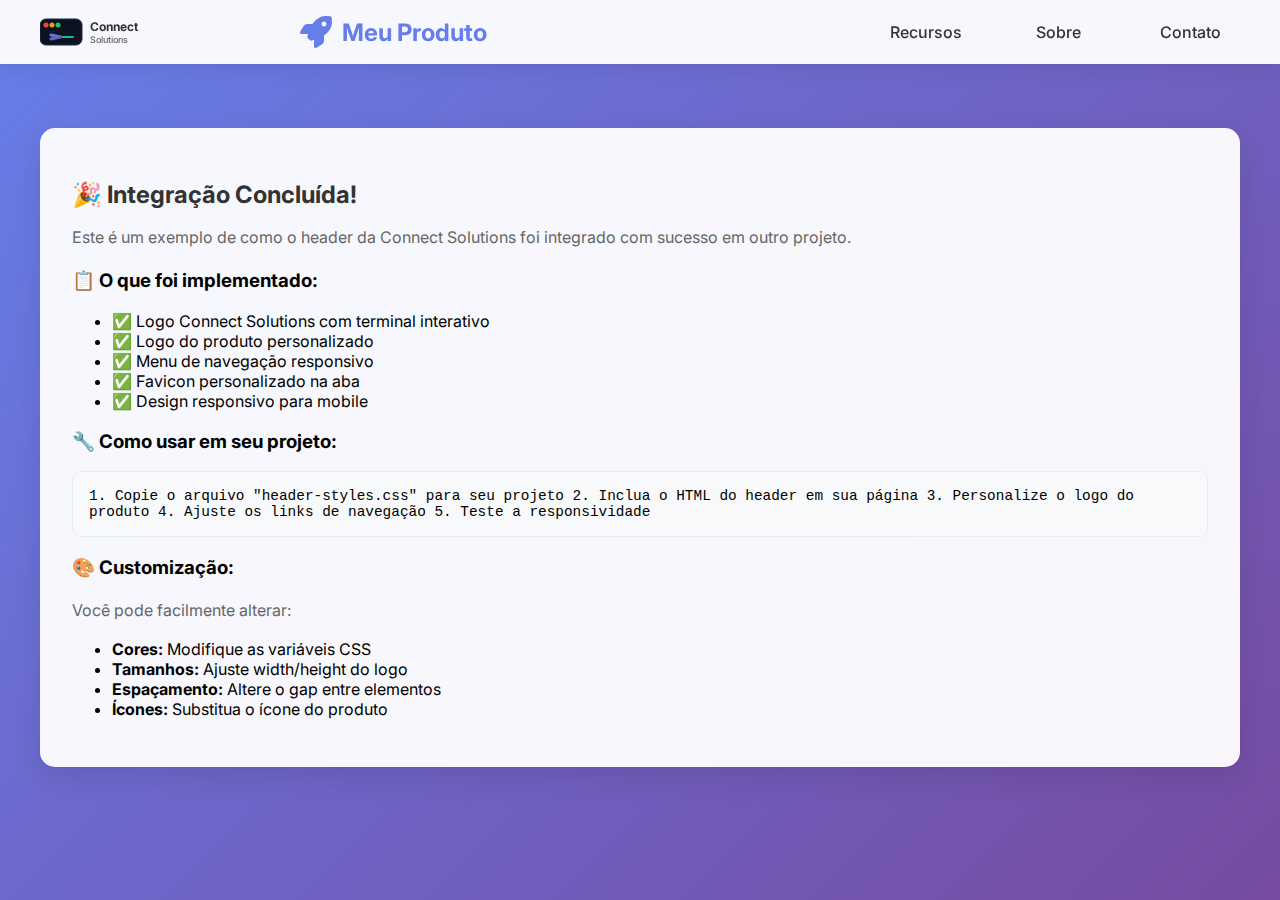
<file: site/connect-solutions-branding/example-integration.html>
<!DOCTYPE html>
<html lang="pt-BR">
<head>
    <meta charset="UTF-8">
    <meta name="viewport" content="width=device-width, initial-scale=1.0">
    <title>Exemplo de Integração - Connect Solutions</title>
    
    <!-- Favicon -->
    <link rel="icon" href="data:image/svg+xml,<svg xmlns='http://www.w3.org/2000/svg' viewBox='0 0 24 24'><defs><linearGradient id='favGrad1' x1='0' y1='0' x2='1' y2='1'><stop offset='0%' stop-color='%23667eea'/><stop offset='100%' stop-color='%23764ba2'/></linearGradient><linearGradient id='favGrad2' x1='0' y1='1' x2='1' y2='0'><stop offset='0%' stop-color='%2322c55e'/><stop offset='100%' stop-color='%2306b6d4'/></linearGradient></defs><rect x='2' y='4' width='20' height='16' rx='3' fill='%230b1220' stroke='%231f2a44' stroke-width='1'/><circle cx='5' cy='7' r='1.5' fill='%23ef4444'/><circle cx='8' cy='7' r='1.5' fill='%23f59e0b'/><circle cx='11' cy='7' r='1.5' fill='%2322c55e'/><path d='M7 12 L11 13 L7 14' stroke='url(%23favGrad1)' stroke-width='2' fill='none' stroke-linecap='round' stroke-linejoin='round'/><rect x='12' y='12.5' width='6' height='1' rx='0.5' fill='url(%23favGrad2)'/></svg>">
    
    <!-- Fontes -->
    <link href="https://fonts.googleapis.com/css2?family=Inter:wght@300;400;500;600;700&display=swap" rel="stylesheet">
    <link href="https://cdnjs.cloudflare.com/ajax/libs/font-awesome/6.4.0/css/all.min.css" rel="stylesheet">
    
    <!-- Estilos -->
    <link href="header-styles.css" rel="stylesheet">
    
    <style>
        body {
            font-family: 'Inter', sans-serif;
            margin: 0;
            padding: 0;
            background: linear-gradient(135deg, #667eea 0%, #764ba2 100%);
            min-height: 100vh;
        }
        
        .main-content {
            padding: 2rem 0;
        }
        
        .demo-section {
            background: rgba(255, 255, 255, 0.95);
            margin: 2rem auto;
            padding: 2rem;
            border-radius: 15px;
            max-width: 1200px;
            box-shadow: 0 10px 30px rgba(0, 0, 0, 0.1);
        }
        
        .demo-section h2 {
            color: #333;
            margin-bottom: 1rem;
        }
        
        .demo-section p {
            color: #666;
            line-height: 1.6;
        }
        
        .code-example {
            background: #f8f9fa;
            border: 1px solid #e9ecef;
            border-radius: 8px;
            padding: 1rem;
            margin: 1rem 0;
            font-family: 'Courier New', monospace;
            font-size: 0.9rem;
            overflow-x: auto;
        }
    </style>
</head>
<body>
    <!-- Header com Connect Solutions -->
    <header class="header">
        <nav class="nav container">
            <div class="header-brand">
                <!-- Logo Connect Solutions -->
                <svg class="company-logo" xmlns="http://www.w3.org/2000/svg" width="240" height="30" viewBox="0 0 240 30">
                    <defs>
                        <linearGradient id="headerGrad1" x1="0" y1="0" x2="1" y2="1">
                            <stop offset="0%" stop-color="#667eea"/>
                            <stop offset="100%" stop-color="#764ba2"/>
                        </linearGradient>
                        <linearGradient id="headerGrad2" x1="0" y1="1" x2="1" y2="0">
                            <stop offset="0%" stop-color="#22c55e"/>
                            <stop offset="100%" stop-color="#06b6d4"/>
                        </linearGradient>
                    </defs>
                    <g transform="translate(0,2)">
                        <rect x="0" y="0" width="42" height="26" rx="6" fill="#0b1220" stroke="#1f2a44" stroke-width="1"/>
                        <circle cx="6" cy="6" r="2.5" fill="#ef4444"/>
                        <circle cx="12" cy="6" r="2.5" fill="#f59e0b"/>
                        <circle cx="18" cy="6" r="2.5" fill="#22c55e"/>
                        <path d="M11 16 L21 18 L11 20" stroke="url(#headerGrad1)" stroke-width="3" fill="none" stroke-linecap="round" stroke-linejoin="round"/>
                        <rect x="22" y="17" width="12" height="2" rx="1" fill="url(#headerGrad2)"/>
                    </g>
                    <text x="50" y="14" font-family="Inter, sans-serif" font-size="12" font-weight="700" fill="#333">Connect</text>
                    <text x="50" y="26" font-family="Inter, sans-serif" font-size="9" font-weight="500" fill="#666">Solutions</text>
                </svg>
                
                <!-- Logo do produto exemplo -->
                <a href="#" class="logo">
                    <i class="fas fa-rocket"></i>
                    Meu Produto
                </a>
            </div>
            
            <!-- Menu de navegação -->
            <ul class="nav-links">
                <li><a href="#features">Recursos</a></li>
                <li><a href="#about">Sobre</a></li>
                <li><a href="#contact">Contato</a></li>
            </ul>
        </nav>
    </header>

    <!-- Conteúdo principal -->
    <main class="main-content">
        <div class="container">
            <div class="demo-section">
                <h2>🎉 Integração Concluída!</h2>
                <p>Este é um exemplo de como o header da Connect Solutions foi integrado com sucesso em outro projeto.</p>
                
                <h3>📋 O que foi implementado:</h3>
                <ul>
                    <li>✅ Logo Connect Solutions com terminal interativo</li>
                    <li>✅ Logo do produto personalizado</li>
                    <li>✅ Menu de navegação responsivo</li>
                    <li>✅ Favicon personalizado na aba</li>
                    <li>✅ Design responsivo para mobile</li>
                </ul>
                
                <h3>🔧 Como usar em seu projeto:</h3>
                <div class="code-example">
1. Copie o arquivo "header-styles.css" para seu projeto
2. Inclua o HTML do header em sua página
3. Personalize o logo do produto
4. Ajuste os links de navegação
5. Teste a responsividade
                </div>
                
                <h3>🎨 Customização:</h3>
                <p>Você pode facilmente alterar:</p>
                <ul>
                    <li><strong>Cores:</strong> Modifique as variáveis CSS</li>
                    <li><strong>Tamanhos:</strong> Ajuste width/height do logo</li>
                    <li><strong>Espaçamento:</strong> Altere o gap entre elementos</li>
                    <li><strong>Ícones:</strong> Substitua o ícone do produto</li>
                </ul>
            </div>
        </div>
    </main>
</body>
</html>
</file>
<file: site/styles/index.css>
/* Hero Section */
.hero {
    padding: 4rem 0;
    text-align: center;
    color: white;
}

.hero h1 {
    font-size: 3.5rem;
    font-weight: 700;
    margin-bottom: 1rem;
    text-shadow: 0 2px 4px rgba(0, 0, 0, 0.3);
}

.hero p {
    font-size: 1.2rem;
    margin-bottom: 2rem;
    opacity: 0.9;
}

.cta-buttons {
    display: flex;
    gap: 1rem;
    justify-content: center;
    flex-wrap: wrap;
}

.cta-buttons .btn {
    width: 220px;
    justify-content: center;
}

.btn {
    padding: 12px 24px;
    border: none;
    border-radius: 8px;
    font-weight: 600;
    text-decoration: none;
    transition: all 0.3s ease;
    cursor: pointer;
    display: inline-flex;
    align-items: center;
    gap: 8px;
}

.btn-primary {
    background: #25D366;
    color: white;
}

.btn-primary:hover {
    background: #128C7E;
    transform: translateY(-2px);
}

.btn-secondary {
    background: rgba(255, 255, 255, 0.2);
    color: white;
    border: 2px solid rgba(255, 255, 255, 0.3);
}

.btn-secondary:hover {
    background: rgba(255, 255, 255, 0.3);
    transform: translateY(-2px);
}

.btn-outline {
    background: transparent;
    border: 2px solid white;
    color: white;
}

.btn-outline:hover {
    background: white;
    color: #667eea;
    transform: translateY(-2px);
}

/* Features Section */
.features {
    padding: 4rem 0;
    background: white;
}

.section-title {
    text-align: center;
    font-size: 2.5rem;
    font-weight: 700;
    margin-bottom: 3rem;
    color: #333;
}

.status .section-title {
    color: #fff;
}

.status {
    padding: 4rem 0;
    background: linear-gradient(135deg, #667eea 0%, #764ba2 100%);
    color: white;
}

.status-grid {
    display: grid;
    grid-template-columns: repeat(auto-fit, minmax(300px, 1fr));
    gap: 2rem;
    margin-top: 2rem;
}

.status-card {
    background: rgba(255, 255, 255, 0.1);
    padding: 2rem;
    border-radius: 16px;
    backdrop-filter: blur(10px);
    transition: transform 0.3s ease;
}

.status-card:hover {
    transform: translateY(-5px);
}

.status-icon {
    width: 60px;
    height: 60px;
    background: rgba(255, 255, 255, 0.2);
    border-radius: 12px;
    display: flex;
    align-items: center;
    justify-content: center;
    margin-bottom: 1rem;
    color: white;
    font-size: 1.5rem;
}

.status-card h3 {
    font-size: 1.3rem;
    font-weight: 600;
    margin-bottom: 1rem;
    color: #fff;
}

.status-card ul {
    list-style: none;
    padding: 0;
}

.status-card li {
    color: #fff;
    line-height: 1.6;
    margin-bottom: 0.5rem;
    padding-left: 1rem;
    position: relative;
}

.status-card li::before {
    content: '✓';
    position: absolute;
    left: 0;
    color: #25D366;
    font-weight: bold;
}

.features-grid {
    display: grid;
    grid-template-columns: repeat(auto-fit, minmax(300px, 1fr));
    gap: 2rem;
}

.feature-card {
    background: white;
    padding: 2rem;
    border-radius: 16px;
    box-shadow: 0 10px 30px rgba(0, 0, 0, 0.1);
    transition: transform 0.3s ease;
    border: 1px solid #f0f0f0;
}

.feature-card:hover {
    transform: translateY(-5px);
}

.feature-link {
    display: inline-flex;
    align-items: center;
    gap: 0.5rem;
    color: #25D366;
    text-decoration: none;
    font-weight: 600;
    margin-top: 1rem;
    transition: all 0.3s ease;
}

.feature-link:hover {
    color: #128C7E;
    transform: translateX(3px);
}

.feature-icon {
    width: 60px;
    height: 60px;
    background: linear-gradient(135deg, #25D366, #128C7E);
    border-radius: 12px;
    display: flex;
    align-items: center;
    justify-content: center;
    margin-bottom: 1rem;
    color: white;
    font-size: 1.5rem;
}

.feature-card h3 {
    font-size: 1.3rem;
    font-weight: 600;
    margin-bottom: 1rem;
    color: #333;
}

.feature-card p {
    color: #666;
    line-height: 1.6;
}

/* Architecture Section */
.architecture {
    padding: 4rem 0;
    background: #f8f9fa;
}

.arch-diagram {
    background: white;
    border-radius: 16px;
    padding: 2rem;
    box-shadow: 0 10px 30px rgba(0, 0, 0, 0.1);
    margin: 2rem 0;
}

.arch-layers {
    display: flex;
    flex-direction: column;
    gap: 1rem;
}

.arch-layer {
    background: linear-gradient(135deg, #667eea, #764ba2);
    color: white;
    padding: 1rem 1.5rem;
    border-radius: 12px;
    display: flex;
    align-items: center;
    gap: 1rem;
}

.arch-layer i {
    font-size: 1.5rem;
}

.arch-layer h4 {
    font-size: 1.1rem;
    font-weight: 600;
}

/* Stats Section */
.stats {
    padding: 3rem 0;
    background: linear-gradient(135deg, #667eea 0%, #764ba2 100%);
    color: white;
}

.stats-grid {
    display: grid;
    grid-template-columns: repeat(auto-fit, minmax(200px, 1fr));
    gap: 2rem;
    margin-top: 2rem;
}

.stat-item {
    text-align: center;
    padding: 2rem;
    background: rgba(255, 255, 255, 0.1);
    border-radius: 16px;
    backdrop-filter: blur(10px);
    transition: transform 0.3s ease;
}

.stat-item:hover {
    transform: translateY(-5px);
}

.stat-icon {
    font-size: 2.5rem;
    margin-bottom: 1rem;
    color: #fff;
}

.stat-number {
    font-size: 3rem;
    font-weight: 700;
    margin-bottom: 0.5rem;
    color: #fff;
}

.stat-label {
    font-size: 1.1rem;
    font-weight: 500;
    color: rgba(255, 255, 255, 0.9);
}

/* Tech Stack */
.tech-stack {
    padding: 4rem 0;
    background: white;
}

.tech-grid {
    display: grid;
    grid-template-columns: repeat(auto-fit, minmax(150px, 1fr));
    gap: 1rem;
    margin-top: 2rem;
}

.tech-item {
    background: #f8f9fa;
    padding: 1rem;
    border-radius: 12px;
    text-align: center;
    transition: transform 0.3s ease;
}

.tech-item:hover {
    transform: translateY(-3px);
}

.tech-item i {
    font-size: 1.5rem;
    color: #25D366;
    margin-bottom: 0.8rem;
}

.tech-item h4 {
    font-weight: 600;
    margin-bottom: 0.5rem;
    font-size: 0.9rem;
}

.tech-item p {
    color: #666;
    font-size: 0.8rem;
}

/* Roadmap Section */
.roadmap {
    padding: 4rem 0;
    background: linear-gradient(135deg, #667eea 0%, #764ba2 100%);
    color: white;
}

.roadmap-timeline {
    max-width: 800px;
    margin: 2rem auto 0;
    position: relative;
}

.roadmap-timeline::before {
    content: '';
    position: absolute;
    left: 50%;
    top: 0;
    bottom: 0;
    width: 2px;
    background: rgba(255, 255, 255, 0.3);
    transform: translateX(-50%);
}

.roadmap-item {
    display: flex;
    align-items: center;
    margin-bottom: 3rem;
    position: relative;
}

.roadmap-item:nth-child(odd) {
    flex-direction: row;
}

.roadmap-item:nth-child(even) {
    flex-direction: row-reverse;
}

.roadmap-icon {
    width: 60px;
    height: 60px;
    background: rgba(255, 255, 255, 0.2);
    border-radius: 50%;
    display: flex;
    align-items: center;
    justify-content: center;
    font-size: 1.5rem;
    margin: 0 2rem;
    position: relative;
    z-index: 2;
    backdrop-filter: blur(10px);
}

.roadmap-content {
    flex: 1;
    background: rgba(255, 255, 255, 0.1);
    padding: 2rem;
    border-radius: 16px;
    backdrop-filter: blur(10px);
}

.roadmap-content h3 {
    font-size: 1.3rem;
    font-weight: 600;
    margin-bottom: 0.5rem;
    color: #fff;
}

.roadmap-content p {
    color: #fff;
    line-height: 1.6;
}

/* Responsive */
@media (max-width: 768px) {
    .hero h1 {
        font-size: 2.5rem;
    }
    
    .cta-buttons {
        flex-direction: column;
        align-items: center;
    }
    
    .status-grid {
        grid-template-columns: 1fr;
        gap: 1.5rem;
    }
    
    .status-card {
        padding: 1.5rem;
    }
    
    .status-icon {
        width: 50px;
        height: 50px;
        font-size: 1.2rem;
    }
    
    .arch-layers {
        gap: 0.5rem;
    }
    
    .arch-layer {
        padding: 0.8rem 1rem;
    }
}

@media (max-width: 480px) {
    .stats-grid {
        grid-template-columns: repeat(2, 1fr);
        gap: 1rem;
    }
    
    .stat-item {
        padding: 1.5rem;
    }
    
    .stat-number {
        font-size: 2.5rem;
    }
    
    .roadmap-timeline::before {
        left: 30px;
    }
    
    .roadmap-item {
        flex-direction: row !important;
        margin-left: 2rem;
    }
    
    .roadmap-icon {
        margin: 0 1rem 0 0;
        width: 50px;
        height: 50px;
        font-size: 1.2rem;
    }
    
    .roadmap-content {
        padding: 1.5rem;
    }
}

/* Animations */
.feature-card, .tech-item {
    animation: fadeInUp 0.6s ease-out;
}
</file>
<file: site/styles/connect-solutions.css>
/* Connect Solutions Header Styles */
/* Use este CSS para estilizar o header em outros projetos */

/* Importar fontes necessárias */
@import url('https://fonts.googleapis.com/css2?family=Inter:wght@300;400;500;600;700&display=swap');
@import url('https://cdnjs.cloudflare.com/ajax/libs/font-awesome/6.4.0/css/all.min.css');

/* Header base */
.header {
    background: rgba(255, 255, 255, 0.95);
    backdrop-filter: blur(10px);
    padding: 1rem 0;
    position: sticky;
    top: 0;
    z-index: 100;
    box-shadow: 0 2px 20px rgba(0, 0, 0, 0.1);
}

.container {
    max-width: 1200px;
    margin: 0 auto;
    padding: 0 20px;
}

.nav {
    display: flex;
    justify-content: space-between;
    align-items: center;
}

/* Branding area */
.header-brand {
    display: flex;
    align-items: center;
    gap: 2px;
    flex-wrap: nowrap;
    white-space: nowrap;
    margin-right: auto;
}

.company-logo {
    flex-shrink: 0;
}

/* Logo do produto */
.logo {
    display: flex;
    align-items: center;
    gap: 10px;
    font-size: 1.5rem;
    font-weight: 700;
    color: #25D366;
    text-decoration: none;
    font-family: 'Inter', sans-serif;
    flex-shrink: 0;
    white-space: nowrap;
}

.logo i {
    font-size: 2rem;
    color: #25D366;
}

/* Menu de navegação */
.nav-links {
    display: flex;
    gap: 2rem;
    list-style: none;
    margin: 0;
    padding: 0;
    margin-left: 2rem;
    justify-content: center;
    flex: 1;
}

.nav-links li {
    min-width: 100px;
    text-align: center;
}

.nav-links a {
    text-decoration: none;
    color: #333;
    font-weight: 500;
    transition: color 0.3s ease;
    font-family: 'Inter', sans-serif;
}

.nav-links a:hover {
    color: #667eea;
}

/* Responsive */
@media (max-width: 768px) {
    .nav-links {
        display: none;
    }
    
    .header-brand {
        gap: 10px;
        margin-right: 0;
    }
    
    .company-logo {
        width: 180px;
        height: 22px;
    }
    
    .logo {
        font-size: 1.2rem;
    }
    
    .logo i {
        font-size: 1.6rem;
    }
}

@media (max-width: 480px) {
    .header-brand {
        gap: 8px;
    }
    
    .company-logo {
        width: 140px;
        height: 18px;
    }
    
    .logo {
        font-size: 1rem;
    }
    
    .logo i {
        font-size: 1.4rem;
    }
}
</file>
<file: site/styles/documentacao.css>
/* Documentação específica */
.doc-header {
    text-align: center;
    margin-bottom: 0;
    color: white;
    padding: 4rem 0;
}

.doc-header h1 {
    font-size: 3.5rem;
    font-weight: 700;
    margin-bottom: 1rem;
}

.doc-header p {
    font-size: 1.2rem;
    opacity: 0.9;
    margin-bottom: 2rem;
}

.doc-nav-buttons {
    display: flex;
    gap: 1rem;
    justify-content: center;
    flex-wrap: wrap;
}

.doc-nav-buttons .btn {
    width: 220px;
    justify-content: center;
}

.btn {
    padding: 12px 24px;
    border: none;
    border-radius: 8px;
    font-weight: 600;
    text-decoration: none;
    transition: all 0.3s ease;
    cursor: pointer;
    display: inline-flex;
    align-items: center;
    gap: 8px;
}

.btn-primary {
    background: #25D366;
    color: white;
}

.btn-primary:hover {
    background: #128C7E;
    transform: translateY(-2px);
}

.btn-secondary {
    background: rgba(255, 255, 255, 0.2);
    color: white;
    border: 2px solid rgba(255, 255, 255, 0.3);
}

.btn-secondary:hover {
    background: rgba(255, 255, 255, 0.3);
    transform: translateY(-2px);
}

.btn-outline {
    background: transparent;
    border: 2px solid white;
    color: white;
}

.btn-outline:hover {
    background: white;
    color: #667eea;
    transform: translateY(-2px);
}

.doc-content {
    background: white;
    border-radius: 20px;
    padding: 4rem;
    box-shadow: 0 25px 50px rgba(0, 0, 0, 0.15);
    margin-bottom: 2rem;
    position: relative;
    overflow: hidden;
}

.doc-content::before {
    content: '';
    position: absolute;
    top: 0;
    left: 0;
    right: 0;
    height: 4px;
    background: linear-gradient(90deg, #25D366, #128C7E, #667eea, #764ba2);
}

.doc-section {
    margin-bottom: 3rem;
}

.doc-section h2 {
    font-size: 2.2rem;
    font-weight: 700;
    margin-bottom: 2rem;
    color: #333;
    position: relative;
    padding-left: 1rem;
}

.doc-section h2::before {
    content: '';
    position: absolute;
    left: 0;
    top: 50%;
    transform: translateY(-50%);
    width: 4px;
    height: 2rem;
    background: linear-gradient(135deg, #25D366, #128C7E);
    border-radius: 2px;
}

.doc-section h3 {
    font-size: 1.5rem;
    font-weight: 600;
    margin: 2rem 0 1rem 0;
    color: #555;
}

.doc-section h4 {
    font-size: 1.2rem;
    font-weight: 600;
    margin: 1.5rem 0 0.8rem 0;
    color: #666;
}

.doc-section p {
    margin-bottom: 1rem;
    color: #666;
}

.doc-section ul, .doc-section ol {
    margin: 1rem 0 1rem 2rem;
    color: #666;
}

.doc-section li {
    margin-bottom: 0.5rem;
}

.code-block {
    background: linear-gradient(135deg, #f8f9fa 0%, #e9ecef 100%);
    border: 1px solid #dee2e6;
    border-radius: 12px;
    padding: 2rem;
    margin: 2rem 0;
    font-family: 'Courier New', monospace;
    font-size: 0.9rem;
    overflow-x: auto;
    position: relative;
    box-shadow: 0 4px 12px rgba(0, 0, 0, 0.05);
}

.code-block::before {
    content: '';
    position: absolute;
    top: 0;
    left: 0;
    right: 0;
    height: 2px;
    background: linear-gradient(90deg, #25D366, #128C7E);
    border-radius: 12px 12px 0 0;
}

.code-block pre {
    margin: 0;
    white-space: pre-wrap;
}

.highlight {
    background: linear-gradient(135deg, #fff3cd 0%, #ffeaa7 100%);
    padding: 1.5rem;
    border-left: 4px solid #ffc107;
    border-radius: 12px;
    margin: 1.5rem 0;
    box-shadow: 0 4px 12px rgba(255, 193, 7, 0.1);
    position: relative;
}

.highlight::before {
    content: '💡';
    position: absolute;
    top: 1rem;
    right: 1rem;
    font-size: 1.2rem;
}

.warning {
    background: linear-gradient(135deg, #f8d7da 0%, #f5c6cb 100%);
    padding: 1.5rem;
    border-left: 4px solid #dc3545;
    border-radius: 12px;
    margin: 1.5rem 0;
    box-shadow: 0 4px 12px rgba(220, 53, 69, 0.1);
    position: relative;
}

.warning::before {
    content: '⚠️';
    position: absolute;
    top: 1rem;
    right: 1rem;
    font-size: 1.2rem;
}

.info {
    background: linear-gradient(135deg, #d1ecf1 0%, #bee5eb 100%);
    padding: 1.5rem;
    border-left: 4px solid #17a2b8;
    border-radius: 12px;
    margin: 1.5rem 0;
    box-shadow: 0 4px 12px rgba(23, 162, 184, 0.1);
    position: relative;
}

.info::before {
    position: absolute;
    top: 1rem;
    right: 1rem;
    font-size: 1.2rem;
}

.tech-grid {
    display: grid;
    grid-template-columns: repeat(auto-fit, minmax(200px, 1fr));
    gap: 1.5rem;
    margin: 2rem 0;
}

.tech-item {
    background: linear-gradient(135deg, #f8f9fa 0%, #e9ecef 100%);
    padding: 2rem;
    border-radius: 16px;
    text-align: center;
    border: 2px solid #e9ecef;
    transition: all 0.3s ease;
    position: relative;
    overflow: hidden;
}

.tech-item::before {
    content: '';
    position: absolute;
    top: 0;
    left: 0;
    right: 0;
    height: 3px;
    background: linear-gradient(90deg, #25D366, #128C7E);
    transform: scaleX(0);
    transition: transform 0.3s ease;
}

.tech-item:hover {
    border-color: #25D366;
    transform: translateY(-5px);
    box-shadow: 0 10px 25px rgba(37, 211, 102, 0.15);
}

.tech-item:hover::before {
    transform: scaleX(1);
}

.tech-item i {
    font-size: 2rem;
    color: #25D366;
    margin-bottom: 1rem;
}

.tech-item h4 {
    font-weight: 600;
    margin-bottom: 0.5rem;
    color: #333;
}

.tech-item p {
    font-size: 0.9rem;
    color: #666;
}

/* Responsive para documentação */
@media (max-width: 768px) {
    .doc-header h1 {
        font-size: 2rem;
    }
    
    .doc-content {
        padding: 2rem 1rem;
    }
    
    .tech-grid {
        grid-template-columns: 1fr;
    }
    
    .doc-nav-buttons {
        flex-direction: column;
        align-items: center;
    }
    
    .btn {
        width: 100%;
        max-width: 250px;
        justify-content: center;
    }
}

/* Scroll Reveal Animation */
.scroll-reveal {
    opacity: 0;
    transform: translateY(30px);
    transition: all 0.6s ease;
}

.scroll-reveal.revealed {
    opacity: 1;
    transform: translateY(0);
}
</file>
<file: site/connect-solutions-branding/header-styles.css>
/* Connect Solutions Header Styles */
/* Use este CSS para estilizar o header em outros projetos */

/* Importar fontes necessárias */
@import url('https://fonts.googleapis.com/css2?family=Inter:wght@300;400;500;600;700&display=swap');
@import url('https://cdnjs.cloudflare.com/ajax/libs/font-awesome/6.4.0/css/all.min.css');

/* Header base */
.header {
    background: rgba(255, 255, 255, 0.95);
    backdrop-filter: blur(10px);
    padding: 1rem 0;
    position: sticky;
    top: 0;
    z-index: 100;
    box-shadow: 0 2px 20px rgba(0, 0, 0, 0.1);
}

.container {
    max-width: 1200px;
    margin: 0 auto;
    padding: 0 20px;
}

.nav {
    display: flex;
    justify-content: space-between;
    align-items: center;
}

/* Branding area */
.header-brand {
    display: flex;
    align-items: center;
    gap: 20px;
}

.company-logo {
    flex-shrink: 0;
}

/* Logo do produto */
.logo {
    display: flex;
    align-items: center;
    gap: 10px;
    font-size: 1.5rem;
    font-weight: 700;
    color: #667eea;
    text-decoration: none;
    font-family: 'Inter', sans-serif;
}

.logo i {
    font-size: 2rem;
    color: #667eea;
}

/* Menu de navegação */
.nav-links {
    display: flex;
    gap: 2rem;
    list-style: none;
    margin: 0;
    padding: 0;
}

.nav-links li {
    min-width: 100px;
    text-align: center;
}

.nav-links a {
    text-decoration: none;
    color: #333;
    font-weight: 500;
    transition: color 0.3s ease;
    font-family: 'Inter', sans-serif;
}

.nav-links a:hover {
    color: #667eea;
}

/* Responsive */
@media (max-width: 768px) {
    .nav-links {
        display: none;
    }
    
    .header-brand {
        gap: 15px;
    }
    
    .company-logo {
        width: 200px;
        height: 25px;
    }
    
    .logo {
        font-size: 1.3rem;
    }
}

@media (max-width: 480px) {
    .company-logo {
        width: 160px;
        height: 20px;
    }
    
    .logo {
        font-size: 1.1rem;
    }
    
    .logo i {
        font-size: 1.5rem;
    }
}
</file>
